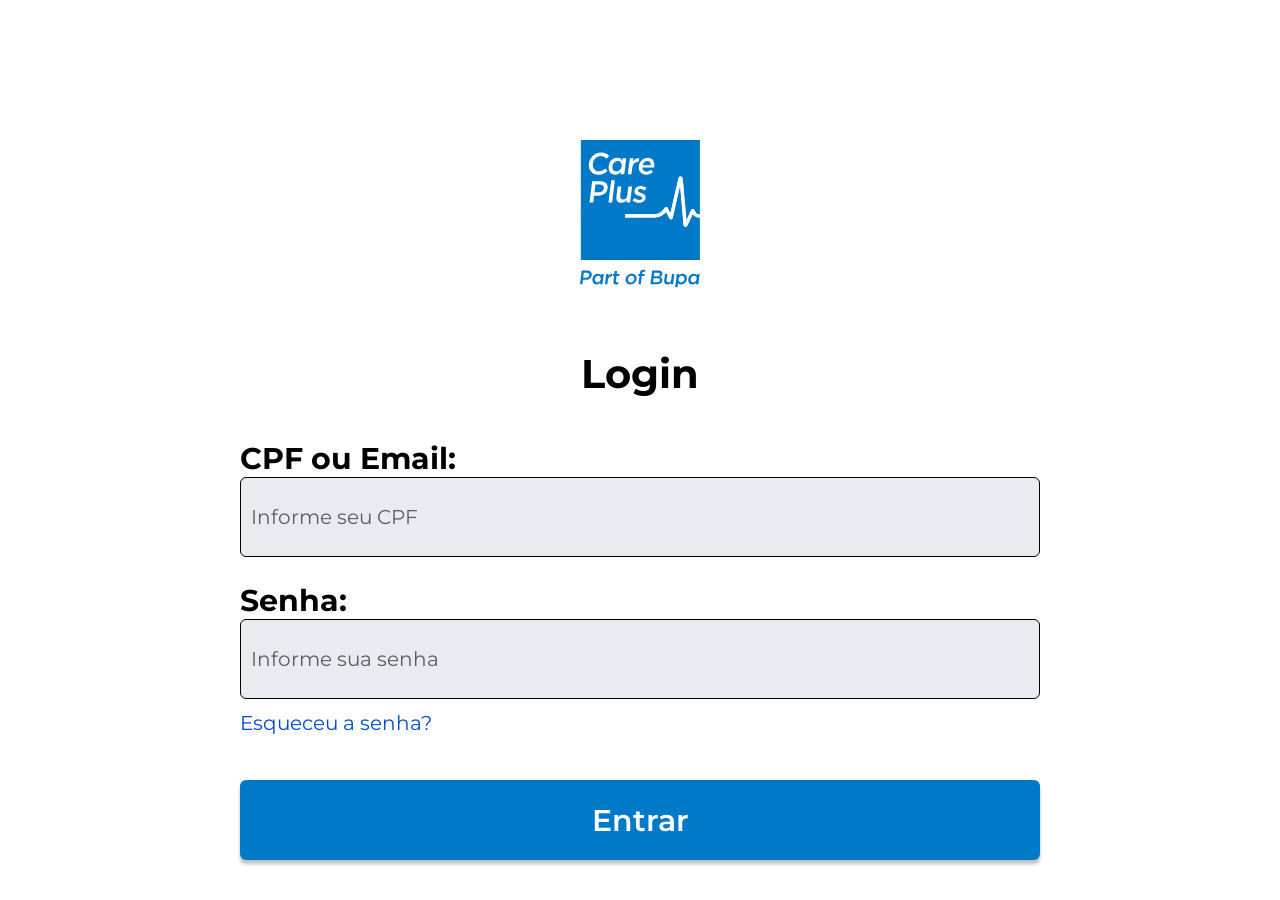
<file: index.html>
<!DOCTYPE html>
<html lang="pt-BR">
<head>
    <meta charset="UTF-8">
    <meta name="viewport" content="width=device-width, initial-scale=1.0">
    <title>Care Plus - Login</title>
    <link rel="stylesheet" href="./styles/styles.css">
    <link rel="stylesheet" href="./styles/signin.css">
    <link href="https://fonts.googleapis.com/css2?family=Montserrat:wght@400;600;700&display=swap" rel="stylesheet">
</head>
<body>
    <div class="login-container">
        <div class="ellipse ellipse-1"></div>
        <div class="ellipse ellipse-2"></div>
        <!-- <div class="vector-bg"></div> -->
        <aside class="aside-img">
            <img class="side-image" src="./assets/Veios.png" alt="Um casal de idosos sorrindo, representando a alegria e o cuidado que a Care Plus oferece aos seus clientes.">
        </aside>

        <main class="main-signs">
            <div class="logo-placeholder">
                <img class="logo-icon" src="./assets/Logo CarePlus Azul.svg" alt="Care Plus">
            </div>
            
            <h1 class="login-title">Login</h1>
            
            <form class="login-form" id="loginForm">
                <section class="form-group">
                    <label for="cpf-email">CPF ou Email:</label>
                    <input type="text" id="cpf-email" placeholder="Informe seu CPF" required>
                </section>
                
                <section class="form-group">
                    <label for="password">Senha:</label>
                    <input type="password" id="password" placeholder="Informe sua senha" required>
                    <a href="#" class="forgot-password">Esqueceu a senha?</a>
                </section>
                
                <button type="submit" class="login-button">Entrar</button>
            </form>
            
            <a href="./signup.html" class="signup-link">Já tem uma conta? <span>Criar agora!</span></a>
        </main>
    </div>
    
    <script src="./scripts/auth.js"></script>
    <script src="./scripts/script.js"></script>
</body>
</html>
</file>
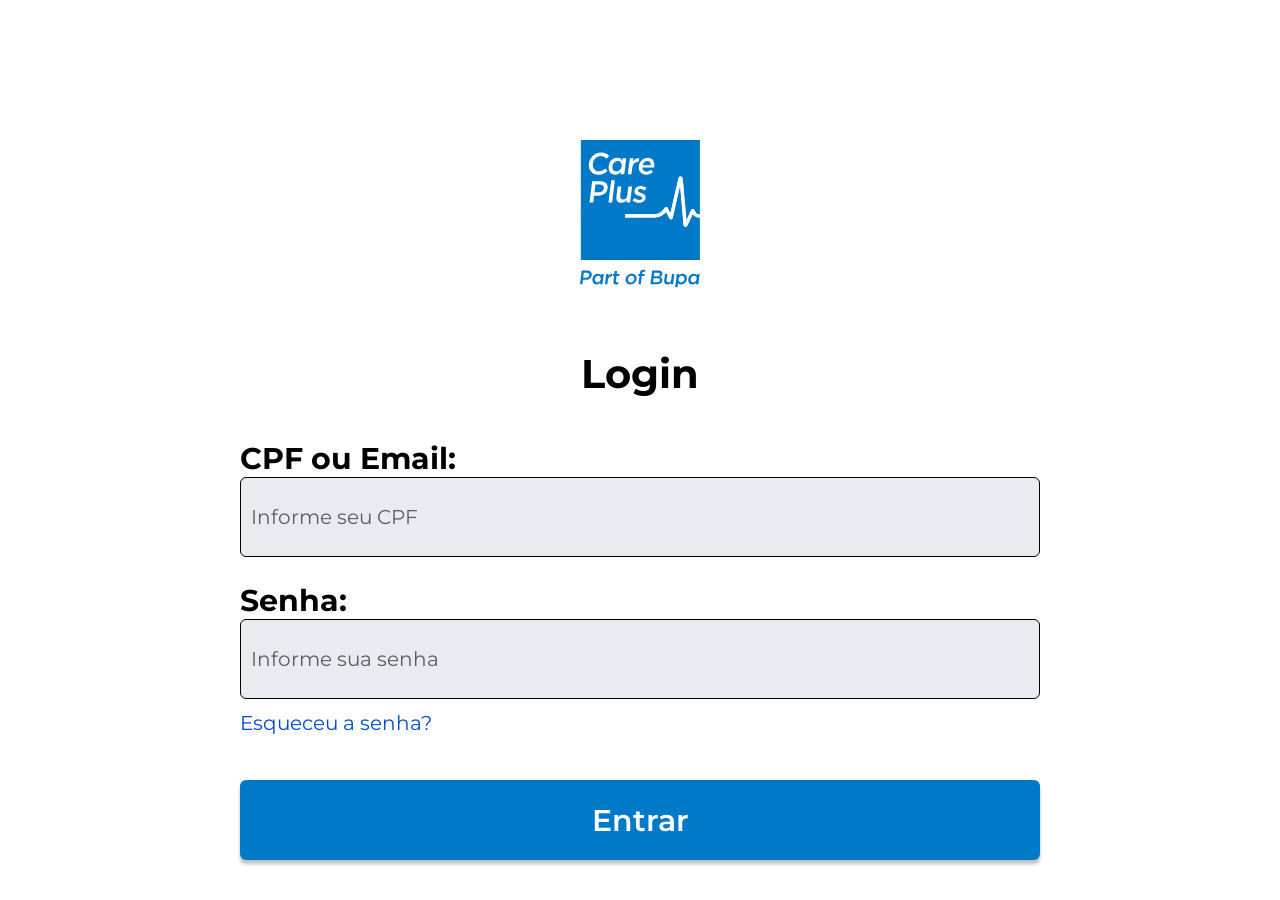
<file: adicionardependente.html>
<!DOCTYPE html>
<html lang="pt-BR">
<head>
  <meta charset="UTF-8" />
  <meta name="viewport" content="width=device-width, initial-scale=1.0" />
  <title>CarePlus – Adicionar Dependente</title>
  <link href="https://fonts.googleapis.com/css2?family=Nunito:wght@400;600;700;800&display=swap" rel="stylesheet" />
  <link href="https://fonts.googleapis.com/css2?family=Montserrat:wght@400;600;700&display=swap" rel="stylesheet" />
  <link rel="stylesheet" href="styles/styles.css" />
  <link rel="stylesheet" href="styles/sidebar.css" />
  <link rel="stylesheet" href="styles/editardependente.css" />
</head>
<body>

  <div id="sidebar-container"></div>

  <main class="principal">
    <div class="topbar">
      <button class="btn-hamburger" onclick="toggleSidebar()">☰</button>

      <div class="topbar-direita">
        <div class="pontos-topo" id="topbar-points">⭐ 0 pts</div>
        <button class="btn-sair" onclick="sair()">↪ Sair</button>
      </div>
    </div>

    <form class="conteudo-perfil" id="form-adicionar-dep">
      <h3 class="form-title">Adicionar Dependente</h3>
      <div class="form-grid">
        <div class="form-group">
          <label for="nome">Nome:</label>
          <input id="nome" type="text" placeholder="Informe o nome do dependente" />
        </div>
        <div class="form-group">
          <label for="cpf">CPF:</label>
          <input id="cpf" type="text" placeholder="Informe o cpf do dependente" />
        </div>
        <div class="form-row">
          <div class="form-group">
            <label for="peso">Peso:</label>
            <input id="peso" type="text" inputmode="numeric" placeholder="Informe o peso em kg" />
          </div>
          <div class="form-group">
            <label for="sexo">Sexo:</label>
            <select id="sexo">
              <option value="">Informe o sexo</option>
              <option value="Mas">Mas</option>
              <option value="Fem">Fem</option>
            </select>
          </div>
        </div>
        <div class="form-group">
          <label for="idade">Idade:</label>
          <input id="idade" type="text" inputmode="numeric" placeholder="Informe a idade" />
        </div>
        <div class="form-actions">
          <button type="button" class="btn-cancelar">Cancelar</button>
          <button type="submit" class="btn-editar">Adicionar</button>
        </div>
      </div>
    </form>
  </main>
  <script src="scripts/auth.js"></script>
  <script src="scripts/sidebar.js"></script>
  <script src="scripts/dependente.js"></script>
</body>
</html>
</file>
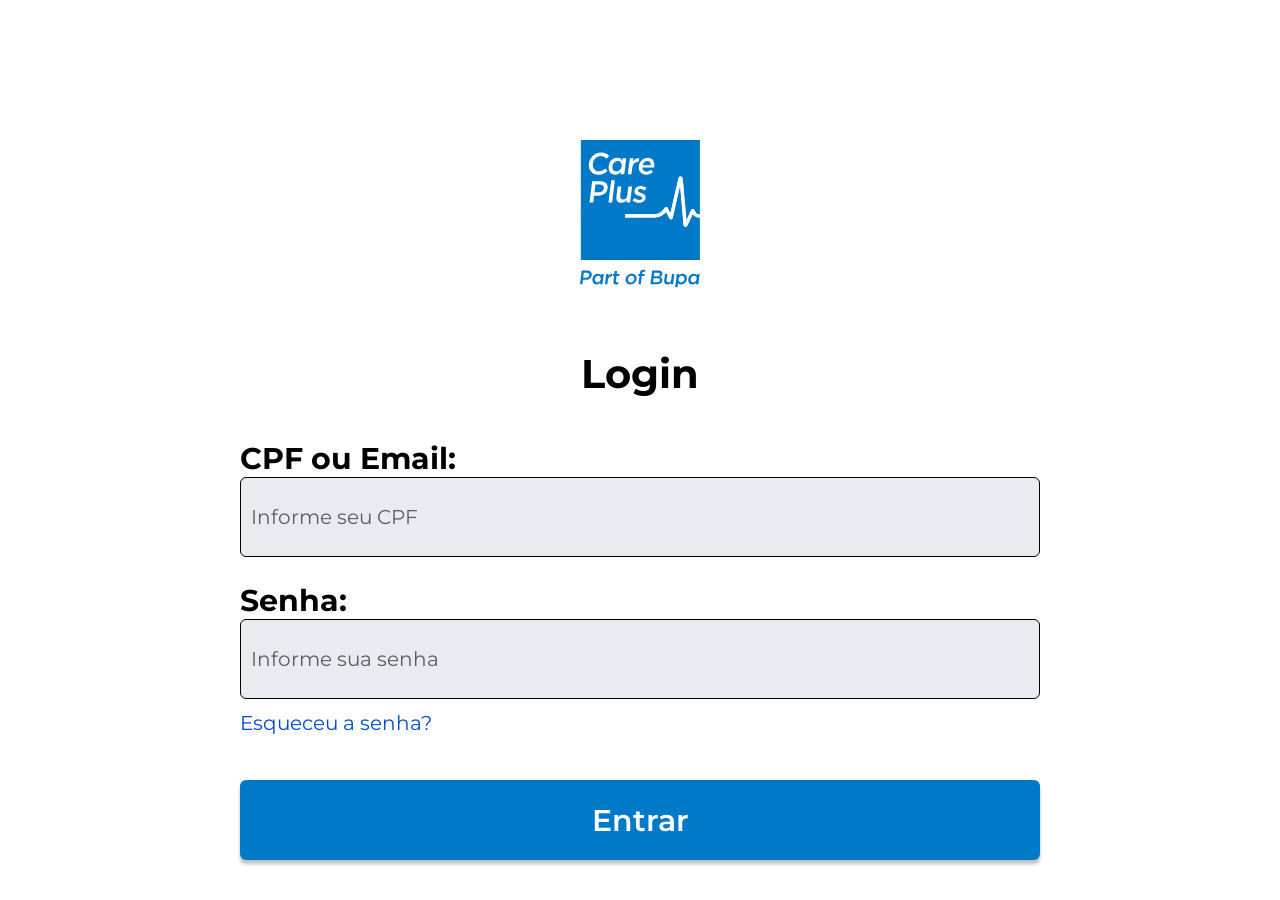
<file: editardependente.html>
<!DOCTYPE html>
<html lang="pt-BR">
<head>
  <meta charset="UTF-8" />
  <meta name="viewport" content="width=device-width, initial-scale=1.0" />
  <title>CarePlus – Perfil</title>
  <link href="https://fonts.googleapis.com/css2?family=Nunito:wght@400;600;700;800&display=swap" rel="stylesheet" />
  <link href="https://fonts.googleapis.com/css2?family=Montserrat:wght@400;600;700&display=swap" rel="stylesheet" />
  <link rel="stylesheet" href="./styles/styles.css" />
  <link rel="stylesheet" href="./styles/sidebar.css" />
  <link rel="stylesheet" href="./styles/editardependente.css" />
</head>
<body>

  <div id="sidebar-container"></div>

  <main class="principal">
    <div class="topbar">
      <button class="btn-hamburger" onclick="toggleSidebar()">☰</button>
      <div class="topbar-direita">
        <div class="pontos-topo" id="topbar-points">⭐ 0 pts</div>
        <button class="btn-sair" onclick="sair()">↪ Sair</button>
      </div>
    </div>

    <form class="conteudo-perfil" id="form-editar-dep">
      <h3 class="form-title">Editar Dependente</h3>
      <div class="form-grid">
        <div class="form-group">
          <label for="nome">Nome:</label>
          <input id="nome" type="text" placeholder="Informe o nome do dependente" />
        </div>
        <div class="form-group">
          <label for="cpf">CPF:</label>
          <input id="cpf" type="text" placeholder="Informe o cpf do dependente" />
        </div>
        <div class="form-row">
          <div class="form-group">
            <label for="peso">Peso:</label>
            <input id="peso" type="text" inputmode="numeric" placeholder="Informe o peso em kg" />
          </div>
          <div class="form-group">
            <label for="sexo">Sexo:</label>
            <select id="sexo">
              <option value="">Informe o sexo</option>
              <option value="Mas">Mas</option>
              <option value="Fem">Fem</option>
            </select>
          </div>
        </div>
        <div class="form-group">
          <label for="idade">Idade:</label>
          <input id="idade" type="text" inputmode="numeric" placeholder="Informe a idade" />
        </div>
        <div class="form-actions">
          <button class="btn-cancelar" type="button">Cancelar</button>
          <button type="submit" class="btn-editar">Editar</button>
        </div>
      </div>
    </form>
  </main>
  <script src="./scripts/auth.js"></script>
  <script src="./scripts/sidebar.js"></script>
  <script src="./scripts/editardependente.js"></script>
</body>
</html>
</file>
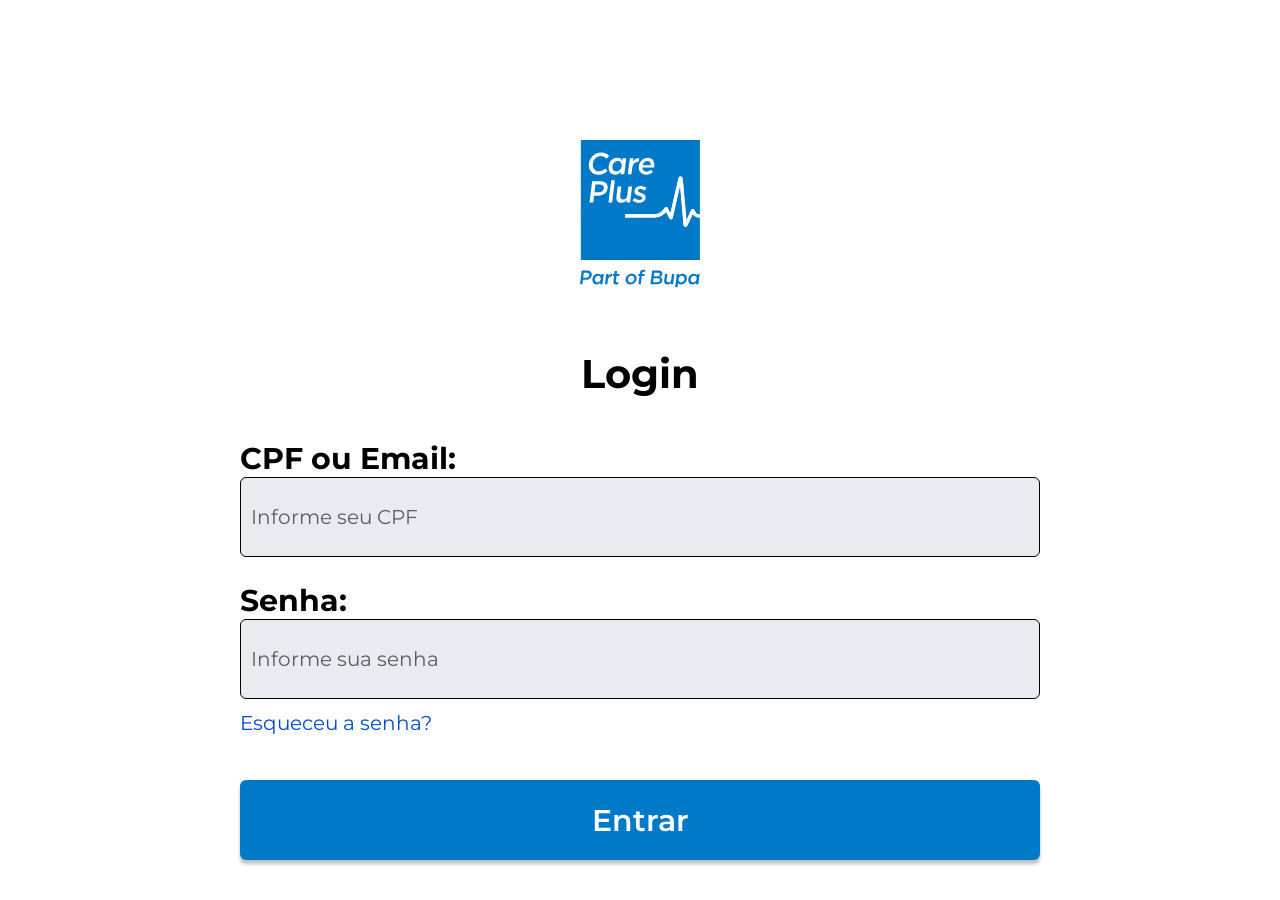
<file: editarsenha.html>
<!DOCTYPE html>
<html lang="pt-BR">
<head>
  <meta charset="UTF-8" />
  <meta name="viewport" content="width=device-width, initial-scale=1.0" />
  <title>CarePlus – Perfil</title>
  <link href="https://fonts.googleapis.com/css2?family=Nunito:wght@400;600;700;800&display=swap" rel="stylesheet" />
  <link href="https://fonts.googleapis.com/css2?family=Montserrat:wght@400;600;700&display=swap" rel="stylesheet" />
  <link rel="stylesheet" href="./styles/styles.css" />
  <link rel="stylesheet" href="./styles/sidebar.css" />
  <link rel="stylesheet" href="./styles/topbar.css" />
  <link rel="stylesheet" href="./styles/editardependente.css" />
</head>
<body>

  <div id="sidebar-container"></div>

  <main class="principal">
    <div class="topbar">
      <button class="btn-hamburger" onclick="toggleSidebar()">☰</button>
      <div class="busca-wrap">
        <span class="busca-icone">🔍</span>
        <input type="text" id="campoBusca" placeholder="Buscar..." oninput="if(typeof buscarConteudo === 'function') buscarConteudo(this.value); else if(typeof buscarConsulta === 'function') buscarConsulta(this.value); else if(typeof buscarProduto === 'function') buscarProduto(this.value);" />
      </div>
        
      <div class="topbar-direita">
        <div class="pontos-topo" id="topbar-points">⭐ 0 pts</div>
        <button class="btn-sair" onclick="sair()">↪ Sair</button>
      </div>
    </div>

    <form class="conteudo-perfil" id="form-editar-senha">
      <h3 class="form-title">Editar Perfil</h3>
      <div class="form-grid">
        <div class="form-group">
          <label for="senhaAntiga">Senha antiga:</label>
          <input id="senhaAntiga" type="password" placeholder="Informe sua senha antiga" />
        </div>
        <div class="form-group">
          <label for="novaSenha">Nova senha:</label>
          <input id="novaSenha" type="password" placeholder="Informe sua nova senha" />
        </div>
        <div class="form-actions">
          <button class="btn-cancelar" type="button">Cancelar</button>
          <button type="submit" class="btn-editar">Editar</button>
        </div>
      </div>
    </form>
  </main>
  <script src="./scripts/auth.js"></script>
  <script src="./scripts/sidebar.js"></script>
  <script src="./scripts/editarsenha.js"></script>
</body>
</html>
</file>
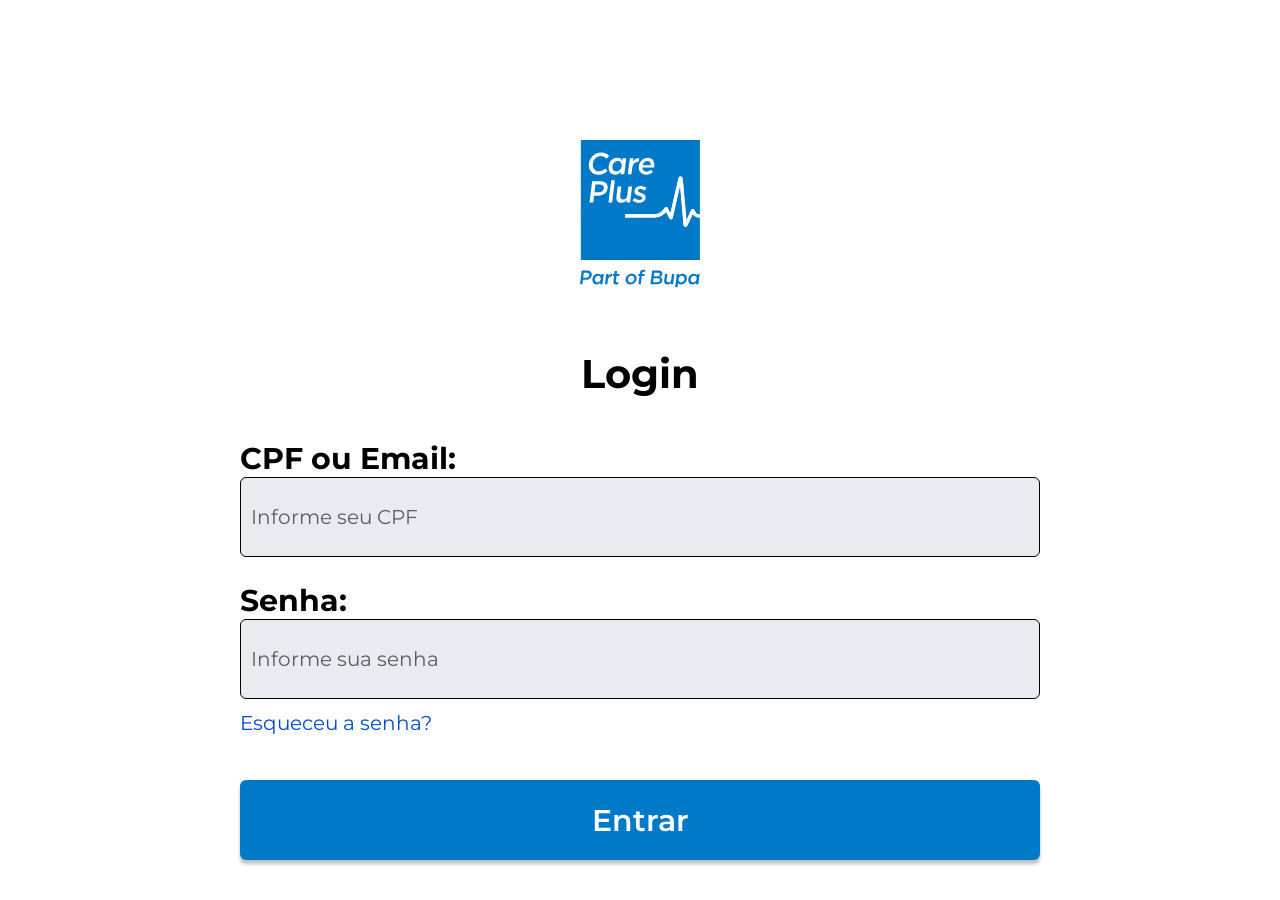
<file: home.html>
<!DOCTYPE html>
<html lang="pt-BR">

<head>
    <meta charset="UTF-8" />
    <meta name="viewport" content="width=device-width, initial-scale=1.0" />
    <title>Care Plus – Home</title>
    <link
        href="https://fonts.googleapis.com/css2?family=Nunito:wght@400;600;700;800&family=Poppins:wght@400;500;600;700&display=swap"
        rel="stylesheet" />
    <link rel="stylesheet" href="styles/styles.css" />
    <link rel="stylesheet" href="styles/sidebar.css" />
    <link rel="stylesheet" href="styles/topbar.css" />
    <link rel="stylesheet" href="styles/home.css" />
</head>

<body>

    <!-- ══ SIDEBAR ══ -->
    <div id="sidebar-container"></div>

    <!-- ══ MAIN ══ -->
    <main class="principal">

        <!-- TOP BAR -->
        <div class="topbar">
            <button class="btn-hamburger" onclick="toggleSidebar()">☰</button>
            <div class="busca-wrap">
                <span class="busca-icone">🔍</span>
                <input type="text" id="campoBusca" placeholder="Buscar..."
                    oninput="if(typeof buscarConteudo === 'function') buscarConteudo(this.value);" />
            </div>
            <div class="topbar-direita">
                <div class="pontos-topo" id="topbar-points">⭐ 0 pts</div>
                <button class="btn-sair" onclick="sair()">↪ Sair</button>
            </div>
        </div>

        <!-- CONTENT -->
        <div class="content">

            <!-- NEXT APPOINTMENT -->
            <div class="next-appointment">
                <div class="appt-text">
                    <h2>Próxima Consulta</h2>
                    <p>Em 4 horas</p>
                    <small>Check-up Geral · Clínica Vila Olímpia · Dr. Lorene</small>
                </div>
                <div class="appt-icons">
                    <div class="appt-icon-card">
                        <span class="icon">🌧️</span>
                        <span>Clima</span>
                    </div>
                    <div class="appt-icon-card">
                        <span class="icon">📍</span>
                        <span>Rota</span>
                    </div>
                    <button class="calc-btn" onclick="openModal()">
                        🗺️ Calcular Rota!
                    </button>
                </div>
            </div>

            <!-- STATS -->
            <div class="stats-grid">
                <div class="stat-card">
                    <div class="stat-icon">✅</div>
                    <div class="stat-info">
                        <p>Consultas realizadas</p>
                        <h3>15</h3>
                        <small>Histórico total</small>
                    </div>
                </div>
                <div class="stat-card">
                    <div class="stat-icon">⚠️</div>
                    <div class="stat-info">
                        <p>Agend. não comparecidas</p>
                        <h3>3</h3>
                        <small>Com aviso prévio</small>
                    </div>
                </div>
                <div class="stat-card">
                    <div class="stat-icon">🗒️</div>
                    <div class="stat-info">
                        <p>Canceladas c/ aviso</p>
                        <h3>2</h3>
                        <small>Cancelamentos</small>
                    </div>
                </div>
                <div class="stat-card">
                    <div class="stat-icon">❌</div>
                    <div class="stat-info">
                        <p>Canceladas s/ aviso</p>
                        <h3>0</h3>
                        <small>Sem cancelamentos</small>
                    </div>
                </div>
            </div>

            <!-- TABLE -->
            <div class="section-header">
                <h2>📋 Atividade do Plano</h2>
                <button class="see-all-btn">Ver tudo</button>
            </div>

            <div class="table-card">
                <table>
                    <thead>
                        <tr>
                            <th>Nome</th>
                            <th>Peso</th>
                            <th>Idade</th>
                            <th>Sexo</th>
                            <th>Consulta Marcada</th>
                            <th>Data da Consulta</th>
                            <th>Status</th>
                        </tr>
                    </thead>
                    <tbody>
                        <tr>
                            <td>
                                <div class="patient-name">Amanda Pitt</div>
                                <div class="patient-meta">Dependente</div>
                            </td>
                            <td>67 kg</td>
                            <td>47</td>
                            <td>Fem</td>
                            <td>Check-up Geral</td>
                            <td>13 Nov</td>
                            <td><span class="badge badge-agendado">Agendado</span></td>
                        </tr>
                        <tr>
                            <td>
                                <div class="patient-name">Luiza Pitt</div>
                                <div class="patient-meta">Dependente</div>
                            </td>
                            <td>27 kg</td>
                            <td>13</td>
                            <td>Fem</td>
                            <td>Coleta de Sangue</td>
                            <td>19 Out</td>
                            <td><span class="badge badge-realizado">Realizado</span></td>
                        </tr>
                        <tr>
                            <td>
                                <div class="patient-name">Brad Pitt</div>
                                <div class="patient-meta">Titular</div>
                            </td>
                            <td>78 kg</td>
                            <td>52</td>
                            <td>Masc</td>
                            <td>Odonto</td>
                            <td>15 Set</td>
                            <td><span class="badge badge-realizado">Realizado</span></td>
                        </tr>
                        <tr>
                            <td>
                                <div class="patient-name">James Pitt</div>
                                <div class="patient-meta">Dependente</div>
                            </td>
                            <td>36 kg</td>
                            <td>13</td>
                            <td>Masc</td>
                            <td>Coleta de Sangue</td>
                            <td>12 Ago</td>
                            <td><span class="badge badge-realizado">Realizado</span></td>
                        </tr>
                    </tbody>
                </table>
            </div>

        </div>
    </main>

    <!-- MODAL ROTA -->
    <div class="modal-overlay" id="routeModal">
        <div class="modal">
            <h3>📍 Calcular Rota</h3>
            <p>Clínica Vila Olímpia — Dr. Lorene</p>
            <div class="modal-map">🗺️</div>
            <button class="modal-close" onclick="closeModal()">Fechar</button>
        </div>
    </div>

    <script src="scripts/auth.js"></script>
    <script src="scripts/sidebar.js"></script>
    <script src="scripts/home.js"></script>
</body>

</html>
</file>
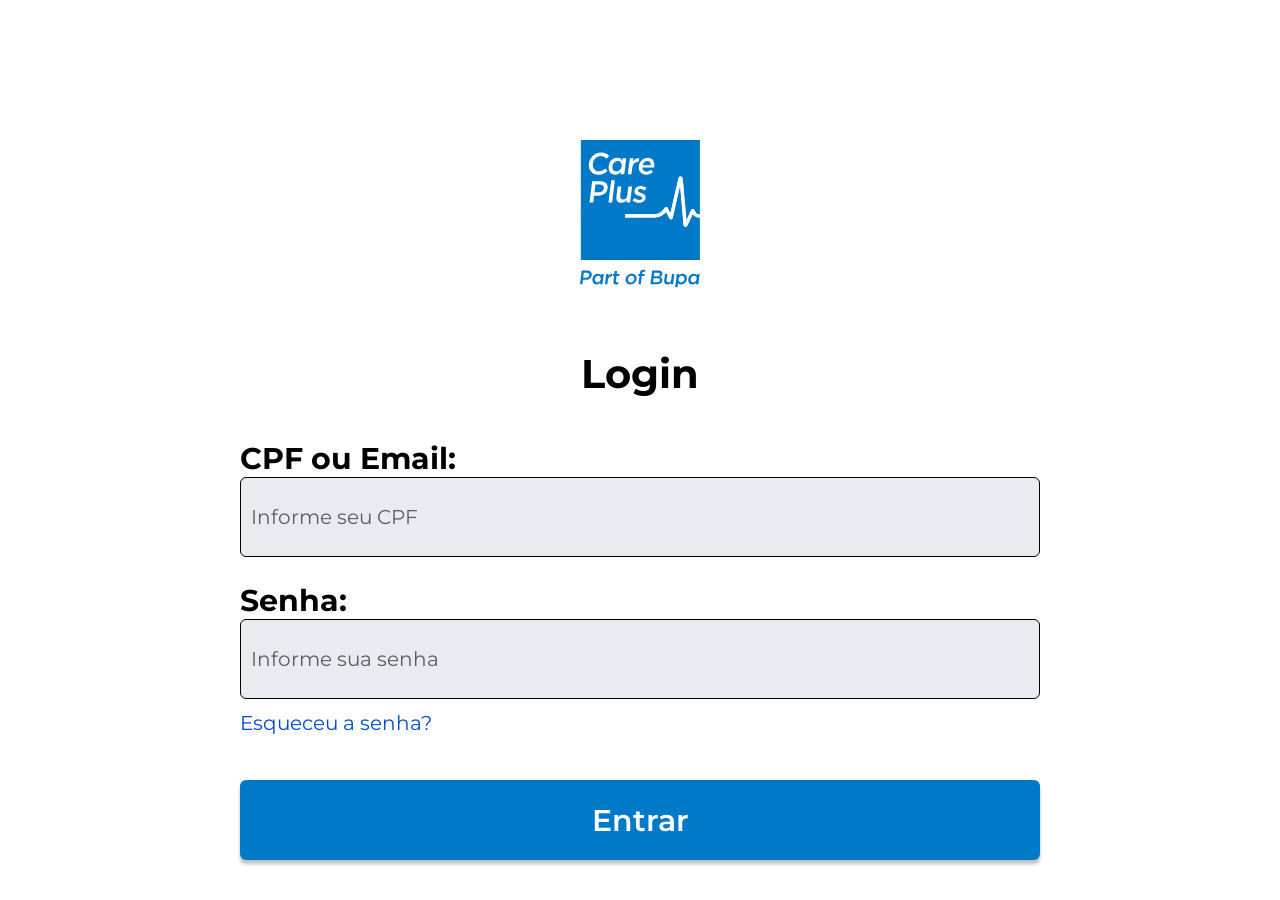
<file: loja.html>
<!DOCTYPE html>
<html lang="pt-BR">
<head>
  <meta charset="UTF-8" />
  <meta name="viewport" content="width=device-width, initial-scale=1.0" />
  <title>CarePlus – Prêmios</title>
  <link href="https://fonts.googleapis.com/css2?family=Nunito:wght@400;600;700;800&display=swap" rel="stylesheet" />
  <link rel="stylesheet" href="styles/styles.css" />
  <link rel="stylesheet" href="styles/sidebar.css" />
  <link rel="stylesheet" href="styles/loja.css" />
</head>
<body>

<!-- ========== BARRA LATERAL ========== -->
  <div id="sidebar-container"></div>

 <!-- ========== CONTEÚDO PRINCIPAL ========== -->
  <main class="principal">

    <div class="topbar">
      <button class="btn-hamburger" onclick="toggleSidebar()">☰</button>
      <div class="busca-wrap">
        <span class="busca-icone">🔍</span>
        <input type="text" id="campoBusca" placeholder="Buscar produto..." oninput="buscarProduto(this.value)" />
      </div>
      <div class="topbar-direita">
        <div class="pontos-topo" id="topbar-points">⭐ 0 pts</div>
        <button class="btn-sair" onclick="sair()">↪ Sair</button>
      </div>
    </div>

    <div class="conteudo">

      <!-- -- Categorias -- -->
      <div class="categorias">
        <button onclick="filtrarCategoria('todos')">
          <span class="cat-icone">🛍️</span>
          <div class="cat-texto"><strong>Produtos</strong><small>Ver todos</small></div>
        </button>
        <button onclick="filtrarCategoria('cupons')">
          <span class="cat-icone">🎟️</span>
          <div class="cat-texto"><strong>Cupons</strong><small>Descontos</small></div>
        </button>
        <button onclick="filtrarCategoria('medicamentos')">
          <span class="cat-icone">💊</span>
          <div class="cat-texto"><strong>Medicamentos</strong><small>Farmácia</small></div>
        </button>
      </div>

     <!-- -- Oferta do dia -- -->
      <section id="sec-oferta">
        <div class="titulo-secao"><span>🔥 Oferta do dia</span><small>Só hoje!</small></div>
        <div class="oferta-grid">

          <div class="card-oferta card-destaque" onclick="abrirModal({nome:'Tadalafila 20mg', preco:600, imagem:'assets/tadafila.png', desc:'Medicamento para disfunção erétil. Uso sob prescrição médica.'})">
            <span class="badge">🔥 Destaque</span>
            <img src="assets/tadafila.png" alt="Tadalafila 20mg" />
            <p class="nome">Tadalafila 20mg</p>
            <p class="desc-card">30 cápsulas · Manipulado</p>
            <div class="precos">
              <p class="preco-antigo">1000 pts</p>
              <p class="preco">600 pts</p>
            </div>
            <div class="economia-tag">Economia de 400 pts</div>
          </div>

          <div style="display: flex; flex-direction: column; gap: 14px;">

            <div class="card-oferta card-horizontal" onclick="abrirModal({nome:'Anador 500mg', preco:300, imagem:'assets/Anador.png', desc:'Analgésico e antitérmico. Alivia dores leves a moderadas.'})">
              <img src="assets/Anador.png" alt="Anador 500mg" />
              <div class="card-horizontal-info">
                <p class="nome">Anador 500mg</p>
                <p class="desc-card">Dipirona · 4 comprimidos</p>
                <div class="precos">
                  <p class="preco-antigo">500 pts</p>
                  <p class="preco">300 pts</p>
                </div>
              </div>
              <span class="seta">›</span>
            </div>

            <div class="card-oferta card-horizontal" onclick="abrirModal({nome:'Anador 500mg', preco:300, imagem:'assets/Anador.png', desc:'Analgésico e antitérmico. Alivia dores leves a moderadas.'})">
              <img src="assets/Anador.png" alt="Anador 500mg" />
              <div class="card-horizontal-info">
                <p class="nome">Anador 500mg</p>
                <p class="desc-card">Dipirona · 4 comprimidos</p>
                <div class="precos">
                  <p class="preco-antigo">500 pts</p>
                  <p class="preco">300 pts</p>
                </div>
              </div>
              <span class="seta">›</span>
            </div>
          </div>
      </section>

      <!-- -- Cupons -- -->
      <section id="sec-cupons">
        <div class="titulo-secao"><span>🎟️ Cupons de Desconto</span><small id="total-cupons"></small></div>
        <div class="cupons-grid" id="cupons"></div>
      </section>

     <!-- -- Produtos -- -->
      <section id="sec-produtos">
        <div class="titulo-secao"><span>💊 Produtos Disponíveis</span><small id="total-produtos"></small></div>
        <div class="produtos-grid" id="produtos"></div>
      </section>

    </div>
  </main>

  <!-- ========== MODAL ========== -->
  <div id="modal">
    <div class="modal-caixa">
      <div class="modal-img-box">
        <img id="modal-img" src="" alt="" />
      </div>
      <h3 id="modal-nome"></h3>
      <p id="modal-desc" class="modal-desc"></p>
      <p id="modal-preco" class="modal-preco"></p>
      <div class="modal-botoes">
        <button onclick="fecharModal()">Cancelar</button>
        <button class="btn-resgatar" onclick="resgatarItem()">Resgatar</button>
      </div>
    </div>
  </div>

<!-- ========== AVISO ========== -->
  <div class="toast" id="toast"></div>

  <script src="scripts/auth.js"></script>
  <script src="scripts/sidebar.js"></script>
  <script src="scripts/script.js"></script>
  <script src="scripts/loja.js"></script>
</body>
</html>
</file>
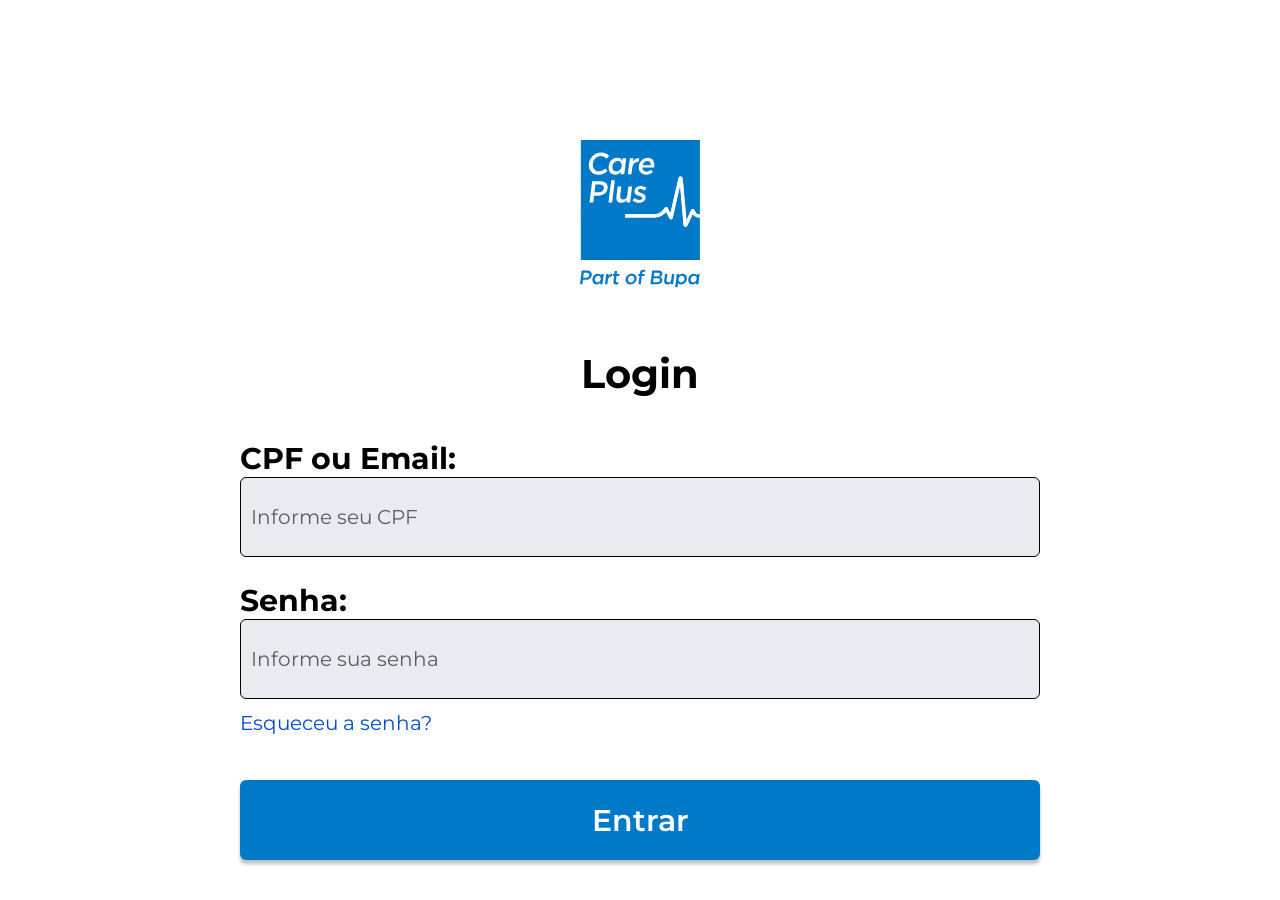
<file: perfil.html>
<!DOCTYPE html>
<html lang="pt-BR">
<head>
  <meta charset="UTF-8" />
  <meta name="viewport" content="width=device-width, initial-scale=1.0" />
  <title>CarePlus – Perfil</title>
  <link href="https://fonts.googleapis.com/css2?family=Nunito:wght@400;600;700;800&display=swap" rel="stylesheet" />
  <link href="https://fonts.googleapis.com/css2?family=Montserrat:wght@400;500;600;700&display=swap" rel="stylesheet" />
  <link rel="stylesheet" href="styles/styles.css" />
  <link rel="stylesheet" href="styles/sidebar.css" />
  <link rel="stylesheet" href="styles/perfil.css" />
</head>
<body>

  <div id="sidebar-container"></div>

  <main class="principal">
    <div class="topbar">
      <button class="btn-hamburger" onclick="toggleSidebar()">☰</button>
      <div class="perfil-header">
        <div class="perfil-foto">
          <div class="avatar-placeholder">👤</div>
        </div>
        <div class="perfil-nome-plano">
          <h2 id="topbar-name">Carregando...</h2>
          <span id="topbar-plan">Carregando...</span>
        </div>
      </div>
      <div class="topbar-direita">
        <div class="pontos-topo" id="topbar-points">⭐ 0 pts</div>
        <button class="btn-sair" onclick="sair()">↪ Sair</button>
      </div>
    </div>

    <div class="conteudo-perfil">
      
      <!-- CARD MEUS DADOS -->
      <div class="perfil-card">
        <h2 class="perfil-titulo-secao">👤 Meus Dados</h2>
        <form id="form-meus-dados" class="form-grid">
          <div class="form-row">
            <div class="form-group">
              <label for="perfil-nome">Nome:</label>
              <input id="perfil-nome" type="text" placeholder="Seu nome completo" required />
            </div>
            <div class="form-group">
              <label for="perfil-email">Email:</label>
              <input id="perfil-email" type="email" placeholder="Seu email" required disabled />
            </div>
          </div>
          <div class="form-row">
            <div class="form-group">
              <label for="perfil-cpf">CPF:</label>
              <input id="perfil-cpf" type="text" placeholder="Seu CPF" required disabled />
            </div>
            <div class="form-group">
              <label for="perfil-peso">Peso:</label>
              <input id="perfil-peso" type="text" placeholder="Seu peso (ex: 75)" required />
            </div>
          </div>
          <div class="form-row">
            <div class="form-group">
              <label for="perfil-sexo">Sexo:</label>
              <select id="perfil-sexo" required>
                <option value="">Selecione</option>
                <option value="Mas">Mas</option>
                <option value="Fem">Fem</option>
              </select>
            </div>
            <div class="form-group">
              <label for="perfil-idade">Idade:</label>
              <input id="perfil-idade" type="text" inputmode="numeric" placeholder="Sua idade" required />
            </div>
          </div>
          <button type="submit" class="btn-salvar-dados">💾 Salvar Alterações</button>
        </form>
      </div>

      <!-- CARD DEPENDENTES -->
      <div class="perfil-card">
        <div class="perfil-topo">
          <h2 class="perfil-titulo-secao">👥 Dependentes</h2>
          <button class="btn-adicionar-dep" onclick="window.location.href='adicionardependente.html'">➕ Adicionar Dependente</button>
        </div>

        <div class="tabela-wrapper">
          <table class="tabela-dependentes">
            <colgroup>
              <col style="width: 30%">
              <col style="width: 10%">
              <col style="width: 10%">
              <col style="width: 25%">
              <col style="width: 10%">
              <col style="width: 15%">
            </colgroup>
            <thead>
              <tr>
                <th>Nome</th>
                <th>Peso</th>
                <th>Sexo</th>
                <th>CPF</th>
                <th>Idade</th>
                <th>Ações</th>
              </tr>
            </thead>
            <tbody>
            </tbody>
          </table>
        </div>
      </div>

      <div class="perfil-rodape">
        <button class="btn-editar-senha" onclick="window.location.href='editarsenha.html'" >🔑 Editar senha</button>
      </div>
    </div>
  </main>
  <script src="scripts/auth.js"></script>
  <script src="scripts/sidebar.js"></script>
  <script src="scripts/perfil.js"></script>
</body>
</html>
</file>
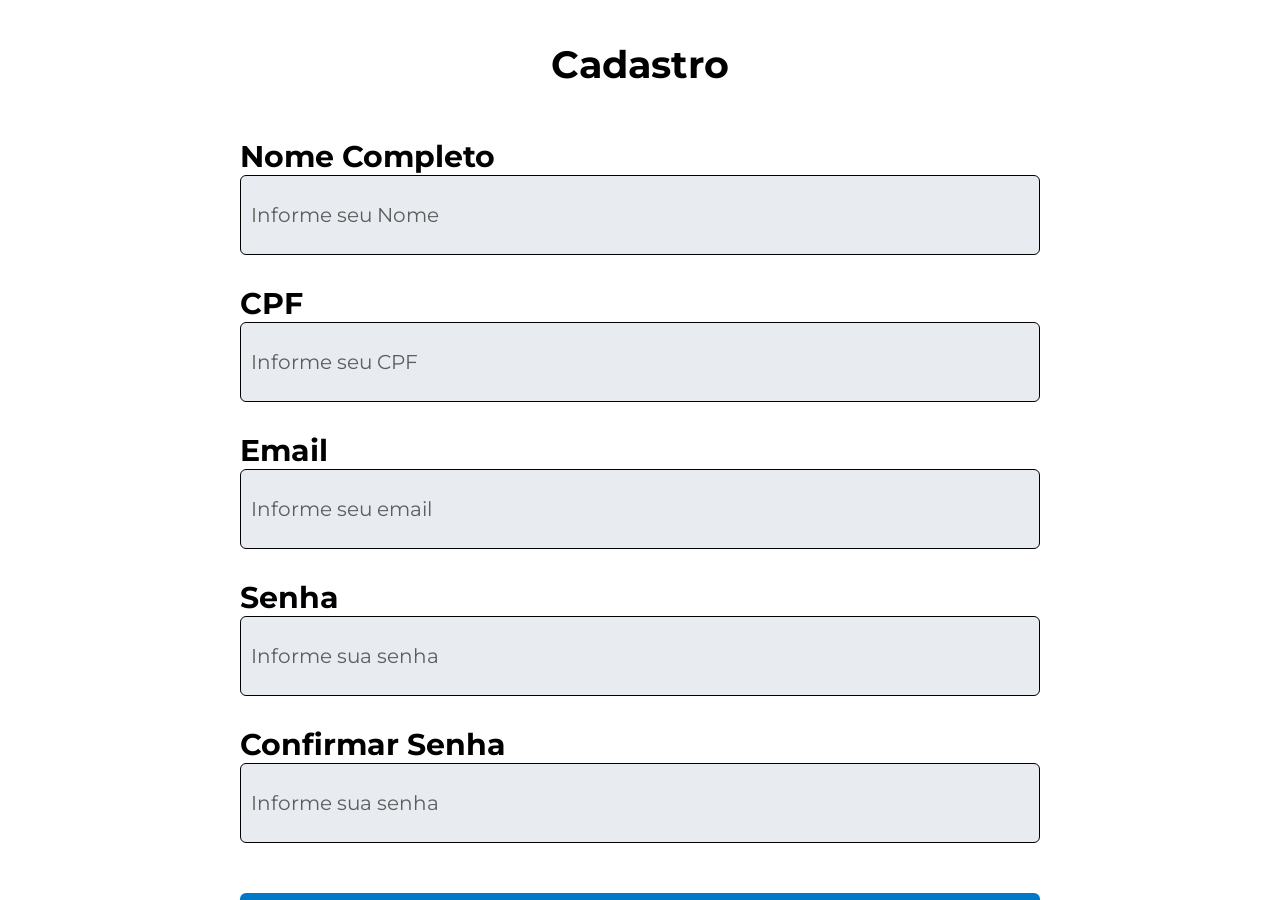
<file: signup.html>
<!DOCTYPE html>
<html lang="pt-BR">
<head>
    <meta charset="UTF-8">
    <meta name="viewport" content="width=device-width, initial-scale=1.0">
    <title>Care Plus - Cadastro</title>
    <link rel="stylesheet" href="./styles/styles.css">
    <link rel="stylesheet" href="./styles/signup.css">
    <link href="https://fonts.googleapis.com/css2?family=Montserrat:wght@400;600;700&display=swap" rel="stylesheet">
</head>
<body>
    <div class="signup-container">
        <main class="main-signs">
            <div class="logo-placeholder">
                <img class="logo-icon" src="./assets/Logo CarePlus Azul.svg" alt="Care Plus">
            </div>
            
            <h1 class="signup-title">Cadastro</h1>
            
            <form class="signup-form" id="signupForm">
                <section class="form-group">
                    <label for="name">Nome Completo</label>
                    <input type="text" id="name" placeholder="Informe seu Nome" required>
                </section>
                
                <section class="form-group">
                    <label for="cpf">CPF</label>
                    <input type="text" id="cpf" placeholder="Informe seu CPF" required>
                </section>

                <section class="form-group">
                    <label for="email">Email</label>
                    <input type="email" id="email" placeholder="Informe seu email" required>
                </section>

                <section class="form-group">
                    <label for="password">Senha</label>
                    <input type="password" id="password" placeholder="Informe sua senha" required>
                </section>

                <section class="form-group">
                    <label for="passwordConfirm">Confirmar Senha</label>
                    <input type="password" id="passwordConfirm" placeholder="Informe sua senha" required>
                </section>
                
                <button type="submit" class="signup-button">Cadastrar</button>
            </form>
            
            <a href="./index.html" class="login-link">Já tem uma conta? <span>Entrar!</span></a>
        </main>
        <aside class="aside-img">
            <img class="side-image" src="./assets/Criança.png" alt="Uma criança sorrindo, representando a alegria e o cuidado que a Care Plus oferece aos seus clientes.">
        </aside>
    </div>
    
    <script src="./scripts/auth.js"></script>
    <script src="./scripts/script.js"></script>
</body>
</html>
</file>
<file: styles/styles.css>
* { margin: 0; padding: 0; box-sizing: border-box; }

:root {
  font-size: 62.5%;
  --azul-perfil:   #0079c8;
  --blue-dark: #0a4fa8;
  --blue: #1a6fc4;
  --blue-mid: #2d8cdb;
  --primary: #007bff;
  --primary-dark: #0056b3;
  --text-muted: #666;
  --border: #e0e0e0;
  --input-bg: #e8ebef;
  --azul:        #1565C0;
  --azul-escuro: #0D47A1;
  --azul-claro:  #E8F0FE;
  --laranja:     #FF6F00;
  --amarelo:     #FDD835;
  --verde:       #2E7D32;
  --fundo:       #F0F4FA;
  --branco:      #FFFFFF;
  --white:       #FFFFFF;
  --cinza:       #90A4AE;
  --borda:       #E0E7F0;
  --texto:       #1A2332;
  --texto-muted: #607D8B;
  --bg-light:      #f8f9fa;
  --text-main:     #333;
  --blue-light: #e8f3fc;
  --purple: #7c3fc8;
  --purple-light: #ede5f8;
  --green: #27ae60;
  --green-light: #e3f7ed;
  --orange: #e67e22;
  --red: #e74c3c;
  --red-light: #fdecea;
  --gray-900: #1a1f2e;
    --gray-700: #374151;
  --gray-500: #6b7280;
  --gray-300: #d1d5db;
  --gray-100: #f3f5f8;
}
</file>
<file: styles/signin.css>
body {
  font-family: 'Montserrat', sans-serif;
  background-color: #ffffff;
  display: flex;
  justify-content: center;
  align-items: center;
  height: 100vh;
}

.aside-img {
  display: none;
}

.main-signs {
  display: flex;
  flex-direction: column;
  align-items: center;
  height: 100%;
  margin: 0 auto;
}

.form-group > label {
  font-size: 1.6rem;
  font-weight: 700;
  color: #000000;
  margin-bottom: 10px;
}

.form-group input {
  width: 100%;
  height: 5rem;
  padding: 0 1rem;
  border: 1px solid #000000;
  border-radius: 6px;
  background-color: #e8ebefff;
  font-family: 'Montserrat', sans-serif;
  font-size: 1.4rem;
  color: #000000;
  outline: none;
  transition: border-color 0.3s;
}

.form-group input:focus {
  border-color: #0079c8;
  border-width: 2px;
}

.form-group input::placeholder {
  color: #000000;
  opacity: 0.6;
}

.login-button {
  width: 100%;
  height: 50px;
  background-color: #0079c8;
  color: #ffffff;
  border: none;
  border-radius: 6px;
  font-family: 'Montserrat', sans-serif;
  font-size: 1.6rem;
  font-weight: 600;
  cursor: pointer;
  box-shadow: 0 4px 3.5px rgba(0, 0, 0, 0.25);
  transition: background-color 0.3s, transform 0.1s;
}

.login-button:hover {
  background-color: #005fa3;
}

.login-button:active {
  transform: scale(0.98);
}

.signup-link {
  margin-top: 6rem;
  font-size: 1.6rem;
  font-weight: 600;
  color: #495057;
  opacity: 0.6;
  text-align: center;
  line-height: 1.2;
  cursor: pointer;
  display: flex;
  flex-direction: column;
}

.signup-link:hover, .login-link:hover {
  text-decoration: underline;
}

.signup-link span, .login-link span {
  color: #004ecc;
}

.login-container {
  width: 100%;
  height: 100%;
  padding: 3rem 0;
  position: relative;
  background-color: #ffffff;
  display: flex;
  justify-content: space-between;
  align-items: center;
  overflow: hidden;
}

.ellipse {
  position: absolute;
  border-radius: 50%;
}

.ellipse-1 {
  width: 647px;
  height: 430px;
  top: 620px;
  right: -390px;
  opacity: 0.85;
  background: linear-gradient(180deg, #3576d3 0%, #538ddf 100%);
  box-shadow: 0 4px 3.5px rgba(0, 0, 0, 0.25);
}

.ellipse-2 {
  width: 508px;
  height: 531px;
  top: 610px;
  left: -250px;
  opacity: 0.85;
  background: linear-gradient(180deg, #3576d3 0%, #538ddf 100%);
  box-shadow: 0 4px 3.5px rgba(0, 0, 0, 0.25);
}

.login-title {
  font-size: 2rem;
  font-weight: 700;
  color: #000000;
  margin: 4.2rem 0 1.6rem;
}

.login-form {
  width: 30rem;
  display: flex;
  flex-direction: column;
  gap: 1.7rem;
}

.forgot-password {
  display: block;
  margin-top: 1.2rem;
  font-size: 1.2rem;
  color: #004ecc;
  text-decoration: none;
}

.forgot-password:hover {
  text-decoration: underline;
}

@media screen and (width >= 390px){
  .main-signs {
    margin-top: 14rem;
  }

  .ellipse-1 {
    top: 720px;
    right: -400px;
  }

  .ellipse-2 {
    width: 848px;
    height: 551px;
    top: 720px;
    left: -500px;
  }
}

@media screen and (width >= 768px) {
  body {
    height: 100vh;
  }

  .main-signs {
    margin-top: 20rem;
  }

  .form-group > label {
    font-size: 2.2rem;
  }

  .form-group input {
    height: 6rem;
  }

  .login-button {
    height: 6rem;
    margin-top: 2rem;
    font-size: 2rem;
  }

  .signup-link {
    margin-top: 8rem;
    font-size: 2rem;
  }

  .login-container {
    padding: 0;
  }

  .login-form {
    width: 60rem;
    gap: 2.5rem;
  }

  .login-title {
    font-size: 3rem;
    margin: 5.8rem 0 4.2rem;
  }

  .forgot-password {
    font-size: 2rem;
  }

  .ellipse-1 {
    top: 920px;
    right: -200px;
  }

  .ellipse-2 {
    width: 848px;
    height: 551px;
    top: 870px;
    left: -400px;
  }
}

@media screen and (width >= 1024px) {
  .main-signs {
    margin-top: 28rem;
  }

  .form-group > label {
    font-size: 3rem;
  }

  .form-group input {
    height: 8rem;
    font-size: 2rem;
  }

  .login-button, .signup-button {
    height: 8rem;
    font-size: 3rem;
  }

  .login-form {
    width: 80rem;
    gap: 2.5rem;
  }

  .login-title {
    font-size: 4rem;
    margin: 5.8rem 0 4.2rem;
  }

  .ellipse-1 {
    width: 740px;
    top: 1100px;
    right: -200px;
  }

  .ellipse-2 {
    width: 848px;
    height: 551px;
    top: 1050px;
    left: -250px;
  }
}

@media screen and (width >= 1300px) {
  .main-signs {
    margin-top: 12rem;
  }

  .aside-img {
    display: block;
    width: 45%;
    height: 100%;
    z-index: 1;
    box-sizing: content-box;
  }

  .aside-img .side-image {
    width: 100%;
    height: 100%;
  }

  .form-group > label {
    font-size: 2.2rem;
  }

  .form-group input {
    height: 6rem;
    font-size: 2rem;
  }

  .login-button, .signup-button {
    height: 6rem;
    font-size: 2rem;
  }

  .login-container {
    overflow: hidden;
  }

  .aside-img {
    border-right: 70px solid #3576d3;
  }

  .login-form {
    width: 50rem;
  }

  .login-title {
    font-size: 3rem;
    margin: 5.8rem 0 4.2rem;
  }

  .forgot-password {
    font-size: 1.2rem;
  }

  .ellipse-1 {
    top: 820px;
    right: -150px;
  }

  .ellipse-2 {
    width: 900px;
    height: 600px;
    top: 800px;
    left: 700px;
  }
}

@media screen and (width >= 1440px) {
  .ellipse-1 {
    top: 820px;
    right: -250px;
  }

  .ellipse-2 {
    width: 900px;
    height: 600px;
    top: 800px;
    left: 400px;
  }
}

@media screen and (width >= 2500px) {
  .login-form {
    width: 70rem;
  }

  .ellipse-1 {
    width: 2000px;
    height: 1000px;
    top: 850px;
    right: -950px;
  }

  .ellipse-2 {
    width: 2000px;
    height: 1000px;
    top: 808px;
    left: 300px;
  }
}
</file>
<file: styles/sidebar.css>
body {
  font-family: 'Nunito', sans-serif;
  background: var(--fundo);
  color: var(--texto);
  display: flex;
  min-height: 100vh;
}

.btn-hamburger {
  background: none;
  border: none;
  font-size: 2.8rem;
  cursor: pointer;
  display: flex;
  align-items: center;
  justify-content: center;
  color: var(--texto);
  padding: 0.4rem;
  line-height: 1;
}

.sidebar-overlay {
  position: fixed;
  inset: 0;
  background: rgba(0, 0, 0, 0.5);
  z-index: 998;
  opacity: 0;
  pointer-events: none;
  transition: opacity 0.3s ease;
}

.sidebar-overlay.visivel {
  opacity: 1;
  pointer-events: auto;
}

.sidebar {
  width: 24rem;
  background: linear-gradient(180deg, #0D47A1 0%, #1565C0 100%);
  height: 100%;
  position: fixed;
  top: 0; left: 0;
  display: flex;
  flex-direction: column;
  align-items: center;
  padding: 2.8rem 0 2.4rem;
  transform: translateX(-100%);
  transition: transform 0.3s ease;
  z-index: 999;
}

.sidebar.aberto {
  transform: translateX(0);
}

.btn-fechar-sidebar {
  position: absolute;
  top: 1.2rem;
  right: 1.2rem;
  background: rgba(255,255,255,0.15);
  border: none;
  color: var(--branco);
  font-size: 2rem;
  cursor: pointer;
  width: 3.6rem;
  height: 3.6rem;
  border-radius: 50%;
  display: flex;
  align-items: center;
  justify-content: center;
  transition: background 0.2s;
}

.btn-fechar-sidebar:hover {
  background: rgba(255,255,255,0.25);
}

.logo {
  border-radius: 14px;
  padding: 1.2rem;
  margin-bottom: 2rem;
  width: 14rem;
  display: flex;
  justify-content: center;
  align-items: center;
}

.logo img {
  width: 100px;
  object-fit: contain;
}

.perfil-header {
  display: none;
}

.perfil-box {
  display: flex;
  align-items: center;
  gap: 1rem;
  background: rgba(255,255,255,0.12);
  border-radius: 12px;
  padding: 1rem 1.4rem;
  width: 90%;
  margin-bottom: 1rem;
}

.perfil-avatar {
  font-size: 2.6rem;
  background: rgba(255,255,255,0.2);
  border-radius: 50%;
  width: 5rem;
  height: 5rem;
  display: flex;
  align-items: center;
  justify-content: center;
  flex-shrink: 0;
}

.perfil-info { display: flex; flex-direction: column; }
.perfil-info strong { font-size: 1.6rem; color: var(--branco); font-weight: 700; }
.perfil-info span   { font-size: 1.4rem; color: var(--amarelo); font-weight: 600; }

.pontos-box {
  background: rgba(255,255,255,0.10);
  border: 1px solid rgba(255,255,255,0.20);
  border-radius: 10px;
  padding: 0.8rem 1.4rem;
  width: 90%;
  display: flex;
  flex-direction: column;
  align-items: center;
  margin-bottom: 1.6rem;
}

.pontos-label { font-size: 1.4rem; color: rgba(255,255,255,0.65); font-weight: 600; text-transform: uppercase; }
.pontos-valor { font-size: 1.8rem; font-weight: 800; color: var(--amarelo); }

.separador { width: 18rem; height: 1px; background: rgba(255,255,255,0.15); margin-bottom: 1rem; }

nav { width: 100%; }

.menu-item {
  display: flex;
  align-items: center;
  gap: 1rem;
  padding: 1rem 2rem;
  color: rgba(255,255,255,0.75);
  font-size: 2rem;
  font-weight: 600;
  cursor: pointer;
  border-left: 3px solid transparent;
  transition: background 0.2s;
}

.menu-item:hover { background: rgba(255,255,255,0.10); color: var(--branco); }

.menu-item.ativo {
  background: var(--branco);
  color: var(--azul);
  border-left: 3px solid var(--azul);
  border-radius: 24px 0 0 24px;
}

.menu-icone { font-size: 1.8rem; width: 2.8rem; text-align: center; }

.sidebar-rodape {
  margin-top: auto;
  font-size: 1.2rem;
  color: rgba(255,255,255,0.75);
  text-align: center;
  padding: 0 2rem;
  font-style: italic;
  line-height: 1.6;
}

.principal {
  margin-left: 0;
  flex: 1;
  display: flex;
  flex-direction: column;
  min-width: 0;
}

.topbar {
  background: var(--branco);
  padding: 1.5rem;
  display: flex;
  justify-content: space-between;
  gap: 1.2rem;
  align-items: center;
  box-shadow: 0 1px 6px rgba(0,0,0,0.07);
  position: sticky;
  top: 0;
  z-index: 10;
}

.topbar-direita { display: flex; align-items: center; gap: 1.2rem; }

.pontos-topo {
  background: var(--azul-claro);
  color: var(--azul);
  font-weight: 800;
  font-size: 1.4rem;
  padding: 1rem;
  border-radius: 10px;
}

.btn-sair {
  background: var(--azul);
  color: var(--branco);
  border: none;
  border-radius: 10px;
  padding: 1rem 1.4rem;
  font-family: 'Nunito', sans-serif;
  font-size: 1.4rem;
  font-weight: 700;
  cursor: pointer;
  transition: background 0.2s;
}

.btn-sair:hover { background: var(--azul-escuro); }

@media screen and (width >= 768px) {
  .sidebar {
    width: 34rem;
  }
}

@media screen and (width >= 1300px) {
  .topbar {
    justify-content: flex-end;
  }

  .menu-item {
    font-size: 1.6rem;
  }

  .btn-hamburger {
    display: none;
  }

  .sidebar-overlay {
    display: none;
  }

  .sidebar {
    width: 34rem;
    transform: translateX(0);
  }

  .btn-fechar-sidebar {
    display: none;
  }

  .principal {
    margin-left: 34rem;
  }
}
</file>
<file: styles/editardependente.css>
:root {
  --azul-perfil: #0079c8;
  --input-bg: #e8ebef;
}

.conteudo-perfil {
  width: 100%;
  padding: 3.2rem 4rem;
  margin: 3rem auto 0;
  display: flex;
  flex-direction: column;
  gap: 2.4rem;
  align-items: center;
}

.form-title {
  font-size: 2.2rem;
  font-weight: 700;
  color: #000;
  margin: 0;
}

.form-grid {
  display: flex;
  flex-direction: column;
  gap: 1.6rem;
  width: 100%;
}

.form-group {
  display: flex;
  flex-direction: column;
  gap: 6px;
}

.form-group label {
  font-family: 'Nunito', sans-serif;
  font-size: 1.4rem;
  font-weight: 700;
  color: var(--gray-700, #374151);
}

.form-group input, .form-group select {
  width: 100%;
  height: 4.8rem;
  padding: 0 1.6rem;
  border: 1px solid #c8d3e2;
  border-radius: 10px;
  background: #f8fafc;
  font-family: 'Nunito', 'Poppins', sans-serif;
  font-size: 1.4rem;
  color: #1e293b;
  outline: none;
  transition: all 0.2s ease;
}

.form-group input:focus, .form-group select:focus {
  border-color: var(--blue, #1a6fc4);
  background: #ffffff;
  box-shadow: 0 0 0 3px rgba(26, 111, 196, 0.15);
}

.form-row {
  display: flex;
  gap: 2rem;
}

.form-row .form-group {
  flex: 1;
}

.form-actions {
  width: 100%;
  display: flex;
  gap: 2rem;
  justify-content: space-between;
  margin-top: 8px;
}

.btn-editar {
  display: inline-flex;
  align-items: center;
  justify-content: center;
  width: 100%;
  height: 4.8rem;
  background: linear-gradient(135deg, var(--blue-dark, #0a4fa8) 0%, var(--blue-mid, #2d8cdb) 100%);
  color: #fff;
  border: none;
  border-radius: 10px;
  font-family: 'Nunito', 'Poppins', sans-serif;
  font-size: 1.4rem;
  font-weight: 700;
  cursor: pointer;
  box-shadow: 0 4px 14px rgba(10, 79, 168, .20);
  transition: all 0.2s ease;
}

.btn-editar:hover {
  transform: translateY(-1px);
  box-shadow: 0 6px 20px rgba(10, 79, 168, .30);
}

.btn-editar:active {
  transform: translateY(1px);
}

.btn-cancelar {
  display: inline-flex;
  align-items: center;
  justify-content: center;
  width: 100%;
  height: 4.8rem;
  background: #f1f5f9;
  color: #475569;
  border: 1px solid #cbd5e1;
  border-radius: 10px;
  font-family: 'Nunito', 'Poppins', sans-serif;
  font-size: 1.4rem;
  font-weight: 700;
  cursor: pointer;
  transition: all 0.15s ease;
}

.btn-cancelar:hover {
  background: #e2e8f0;
  color: #1e293b;
}

.btn-cancelar:active {
  transform: translateY(1px);
}

@media screen and (width >= 390px) {
  .conteudo-perfil {
    margin: 8rem auto 0;
  }
}

@media screen and (width >= 1024px) {
  .conteudo-perfil {
    width: 60%;
  }
}

@media screen and (width >= 1300px) {
  .conteudo-perfil {
    width: 40%;
  }
}
</file>
<file: styles/topbar.css>
/* ==========================================
   CarePlus - topbar.css
   ========================================== */

.topbar {
  background: var(--branco, #FFFFFF);
  padding: 1.4rem 2.4rem;
  display: flex;
  gap: 1.2rem;
  align-items: center;
  justify-content: space-between;
  box-shadow: 0 1px 6px rgba(0,0,0,0.07);
  position: sticky;
  top: 0;
  z-index: 10;
}

.busca-wrap { 
  position: relative; 
  flex: 1; 
  max-width: 700px; 
}

.busca-icone {
  position: absolute;
  left: 1.2rem; 
  top: 50%;
  transform: translateY(-50%);
  font-size: 1.4rem;
}

.busca-wrap input {
  width: 100%;
  padding: 1rem 1.6rem 1rem 3.6rem;
  border: 1.5px solid var(--borda, #E0E7F0);
  border-radius: 10px;
  font-family: 'Nunito', sans-serif;
  font-size: 1.4rem;
  outline: none;
  background: var(--fundo, #F0F4FA);
  transition: border-color 0.2s;
}

.busca-wrap input:focus {
  border-color: var(--azul, #1565C0);
}

.topbar-direita { 
  display: flex; 
  align-items: center; 
  gap: 1.2rem; 
}

.pontos-topo {
  background: var(--azul-claro, #E8F0FE);
  color: var(--azul, #1565C0);
  font-weight: 800;
  font-size: 1.4rem;
  padding: 1rem;
  border-radius: 10px;
}

.btn-sair {
  background: var(--azul, #1565C0);
  color: var(--branco, #FFFFFF);
  border: none;
  border-radius: 10px;
  padding: 1rem 1.4rem;
  font-family: 'Nunito', sans-serif;
  font-size: 1.4rem;
  font-weight: 700;
  cursor: pointer;
  transition: background 0.2s, transform 0.15s;
}

.btn-sair:hover { 
  background: var(--azul-escuro, #0D47A1); 
  transform: scale(1.05);
}

@media (max-width: 768px) {
  .topbar {
    padding: 1rem 1.5rem;
  }
  .busca-wrap {
    flex: 1;
    max-width: none;
  }
}
</file>
<file: styles/home.css>
:root {
    --sidebar-w: 220px;
    --radius: 14px;
    --shadow: 0 4px 24px rgba(10, 79, 168, .10);
}

/* ── CONTENT ── */
        .content {
            padding: 2.8rem 3.2rem 4.8rem;
        }

        /* ── NEXT APPOINTMENT CARD ── */
        .next-appointment {
            background: linear-gradient(135deg, var(--blue-dark) 0%, var(--blue-mid) 100%);
            border-radius: var(--radius);
            padding: 2.4rem 2.8rem;
            display: flex;
            align-items: center;
            justify-content: space-between;
            color: #fff;
            margin-bottom: 2.4rem;
            position: relative;
            overflow: hidden;
            box-shadow: 0 8px 30px rgba(10, 79, 168, .30);
            animation: slideDown .5s ease both;
        }

        @keyframes slideDown {
            from {
                opacity: 0;
                transform: translateY(-16px);
            }

            to {
                opacity: 1;
                transform: none;
            }
        }

        .next-appointment::before {
            content: '';
            position: absolute;
            top: -40px;
            right: 120px;
            width: 180px;
            height: 180px;
            background: rgba(255, 255, 255, .06);
            border-radius: 50%;
        }

        .appt-text h2 {
            font-size: 1.3rem;
            font-weight: 600;
            opacity: .80;
            letter-spacing: .5px;
            text-transform: uppercase;
            margin-bottom: .6rem;
        }

        .appt-text p {
            font-size: 2.8rem;
            font-weight: 800;
            line-height: 1.1;
        }

        .appt-text small {
            font-size: 1.3rem;
            opacity: .75;
        }

        .appt-icons {
            display: flex;
            gap: 1rem;
            align-items: center;
        }

        .appt-icon-card {
            background: rgba(255, 255, 255, .15);
            border-radius: 12px;
            padding: 1.2rem;
            display: flex;
            flex-direction: column;
            align-items: center;
            gap: .6rem;
            font-size: 1.1rem;
            font-weight: 600;
            backdrop-filter: blur(4px);
        }

        .appt-icon-card .icon {
            font-size: 2.6rem;
        }

        .calc-btn {
            background: var(--white);
            color: var(--blue-dark);
            border: none;
            border-radius: 10px;
            padding: 1.2rem 2rem;
            font-size: 1.3rem;
            font-weight: 700;
            cursor: pointer;
            display: flex;
            align-items: center;
            gap: .8rem;
            transition: transform .15s, box-shadow .15s;
            box-shadow: 0 4px 14px rgba(0, 0, 0, .15);
        }

        .calc-btn:hover {
            transform: translateY(-2px);
            box-shadow: 0 6px 20px rgba(0, 0, 0, .20);
        }

        /* ── STATS GRID ── */
        .stats-grid {
            display: grid;
            grid-template-columns: repeat(4, 1fr);
            gap: 1.6rem;
            margin-bottom: 2.8rem;
            animation: fadeUp .5s .1s ease both;
        }

        @keyframes fadeUp {
            from {
                opacity: 0;
                transform: translateY(20px);
            }

            to {
                opacity: 1;
                transform: none;
            }
        }

        .stat-card {
            background: var(--white);
            border-radius: var(--radius);
            padding: 2rem 1.8rem;
            display: flex;
            align-items: flex-start;
            gap: 1.4rem;
            box-shadow: var(--shadow);
            border-left: 4px solid transparent;
            transition: transform .2s;
        }

        .stat-card:hover {
            transform: translateY(-3px);
        }

        .stat-card:nth-child(1) {
            border-color: var(--blue);
        }

        .stat-card:nth-child(2) {
            border-color: var(--orange);
        }

        .stat-card:nth-child(3) {
            border-color: var(--green);
        }

        .stat-card:nth-child(4) {
            border-color: var(--red);
        }

        .stat-icon {
            width: 4.4rem;
            height: 4.4rem;
            border-radius: 10px;
            display: flex;
            align-items: center;
            justify-content: center;
            font-size: 2rem;
            flex-shrink: 0;
        }

        .stat-card:nth-child(1) .stat-icon {
            background: var(--blue-light);
        }

        .stat-card:nth-child(2) .stat-icon {
            background: #fef3e2;
        }

        .stat-card:nth-child(3) .stat-icon {
            background: var(--green-light);
        }

        .stat-card:nth-child(4) .stat-icon {
            background: var(--red-light);
        }

        .stat-info p {
            font-size: 1.1rem;
            color: var(--gray-500);
            font-weight: 600;
            text-transform: uppercase;
            letter-spacing: .4px;
        }

        .stat-info h3 {
            font-size: 2.6rem;
            font-weight: 800;
            color: var(--gray-900);
            line-height: 1.1;
        }

        .stat-info small {
            font-size: 1.1rem;
            color: var(--gray-500);
        }

        /* ── TABLE SECTION ── */
        .section-header {
            display: flex;
            align-items: center;
            justify-content: space-between;
            margin-bottom: 1.6rem;
        }

        .section-header h2 {
            font-size: 1.8rem;
            font-weight: 800;
            color: var(--gray-900);
        }

        .see-all-btn {
            background: var(--blue-light);
            color: var(--blue);
            border: none;
            border-radius: 8px;
            padding: .7rem 1.6rem;
            font-size: 1.3rem;
            font-weight: 700;
            cursor: pointer;
            transition: background .2s;
        }

        .see-all-btn:hover {
            background: #c9e0f5;
        }

        .table-card {
            background: var(--white);
            border-radius: var(--radius);
            box-shadow: var(--shadow);
            overflow: auto;
            animation: fadeUp .5s .2s ease both;
        }

        table {
            width: 100%;
            border-collapse: collapse;
        }

        thead {
            background: linear-gradient(135deg, var(--blue-dark) 0%, var(--blue-mid) 100%);
        }

        thead th {
            color: #fff;
            font-size: 1.2rem;
            font-weight: 700;
            text-transform: uppercase;
            letter-spacing: .5px;
            padding: 1.4rem 1.8rem;
            text-align: center;
        }

        thead th:first-child {
            text-align: left;
        }

        tbody tr {
            border-bottom: 1px solid var(--gray-100);
            transition: background .15s;
        }

        tbody tr:last-child {
            border-bottom: none;
        }

        tbody tr:hover {
            background: #fafbff;
        }

        tbody td {
            padding: 1.4rem 1.8rem;
            font-size: 1.4rem;
            color: var(--gray-700);
            text-align: center;
        }

        tbody td:first-child {
            text-align: left;
        }

        .badge {
            display: inline-block;
            padding: .4rem 1.2rem;
            border-radius: 20px;
            font-size: 1.2rem;
            font-weight: 700;
        }

        .badge-agendado {
            background: var(--blue-light);
            color: var(--blue-dark);
        }

        .badge-realizado {
            background: var(--green-light);
            color: var(--green);
        }

        .badge-cancelado {
            background: var(--red-light);
            color: var(--red);
        }

        .badge-pendente {
            background: #fff3cd;
            color: #856404;
        }

        .patient-name {
            font-weight: 700;
            color: var(--gray-900);
        }

        .patient-meta {
            font-size: 1.2rem;
            color: var(--gray-500);
            margin-top: .1rem;
        }

        /* ── MODAL (route) ── */
        .modal-overlay {
            position: fixed;
            inset: 0;
            background: rgba(10, 15, 30, .55);
            display: flex;
            align-items: center;
            justify-content: center;
            z-index: 200;
            opacity: 0;
            pointer-events: none;
            transition: opacity .25s;
        }

        .modal-overlay.open {
            opacity: 1;
            pointer-events: all;
        }

        .modal {
            background: var(--white);
            border-radius: 18px;
            padding: 3.2rem;
            width: 36rem;
            transform: scale(.92);
            transition: transform .25s;
            box-shadow: 0 20px 60px rgba(0, 0, 0, .22);
        }

        .modal-overlay.open .modal {
            transform: scale(1);
        }

        .modal h3 {
            font-size: 1.8rem;
            font-weight: 800;
            margin-bottom: .6rem;
        }

        .modal p {
            font-size: 1.4rem;
            color: var(--gray-500);
            margin-bottom: 2rem;
        }

        .modal-map {
            background: var(--blue-light);
            border-radius: 12px;
            height: 16rem;
            display: flex;
            align-items: center;
            justify-content: center;
            font-size: 4.8rem;
            margin-bottom: 2rem;
        }

        .modal-close {
            width: 100%;
            padding: 1.2rem;
            background: var(--blue-dark);
            color: #fff;
            border: none;
            border-radius: 10px;
            font-size: 1.4rem;
            font-weight: 700;
            cursor: pointer;
            transition: background .2s;
        }

        .modal-close:hover {
            background: var(--blue);
        }

@media (max-width: 768px) {
    .stats-grid {
        display: flex;
        overflow-x: auto;
        gap: 1.4rem;
        padding-bottom: .8rem;

        scroll-snap-type: x mandatory;
        -webkit-overflow-scrolling: touch;

        scrollbar-width: none;
    }

    .stats-grid::-webkit-scrollbar {
        display: none;
    }

    .stat-card {
        min-width: 28rem;
        flex: 0 0 auto;

        scroll-snap-align: start;
    }
}
</file>
<file: styles/loja.css>
.conteudo { padding: 2.4rem; display: flex; flex-direction: column; gap: 28px; }

.categorias { display: grid; grid-template-columns: repeat(3, 1fr); gap: 1.2rem; }

.categorias button {
  background: var(--azul);
  color: var(--branco);
  border: none;
  border-radius: 14px;
  padding: 1.6rem 2rem;
  display: flex;
  align-items: center;
  gap: 1.4rem;
  font-family: 'Nunito', sans-serif;
  cursor: pointer;
  transition: background 0.2s, transform 0.15s;
  box-shadow: 0 3px 12px rgba(21,101,192,0.20);
  text-align: left;
}

.categorias button:hover { background: var(--azul-escuro); transform: translateY(-2px); }

.cat-icone {
  font-size: 2.8rem;
  background: rgba(255,255,255,0.15);
  border-radius: 10px;
  width: 4.8rem;
  height: 4.8rem;
  display: flex;
  align-items: center;
  justify-content: center;
  flex-shrink: 0;
}

.cat-texto strong { display: block; font-size: 16px; font-weight: 800; }
.cat-texto small  { font-size: 1.2rem; opacity: 0.75; font-weight: 600; }

.titulo-secao {
  display: flex;
  align-items: center;
  justify-content: space-between;
  margin-bottom: 1.4rem;
}

.titulo-secao span { font-size: 1.5rem; font-weight: 800; color: var(--texto); }

.titulo-secao small {
  font-size: 1.2rem;
  color: var(--laranja);
  font-weight: 700;
  background: #FFF3E0;
  padding: 0.4rem 1rem;
  border-radius: 20px;
}

.busca-wrap { position: relative; flex: 1; max-width: 700px; }

.busca-icone {
  position: absolute;
  left: 12px;
  top: 50%;
  transform: translateY(-50%);
  font-size: 1.4rem;
}

.busca-wrap input {
  width: 100%;
  padding: 1rem 1.6rem 1rem 3.6rem;
  border: 1.5px solid var(--borda);
  border-radius: 10px;
  font-family: 'Nunito', sans-serif;
  font-size: 1.4rem;
  outline: none;
  background: var(--fundo);
  transition: border-color 0.2s;
}

.oferta-grid { display: grid; grid-template-columns: 1fr 1fr; gap: 1.4rem; }

.card-oferta {
  background: var(--branco);
  border-radius: 14px;
  padding: 2rem 1.6rem 1.6rem;
  display: flex;
  flex-direction: column;
  align-items: center;
  gap: 0.6rem;
  cursor: pointer;
  position: relative;
  border: 1.5px solid var(--borda);
  transition: transform 0.15s, box-shadow 0.2s, border-color 0.2s;
}

.card-oferta:hover {
  transform: translateY(-3px);
  box-shadow: 0 8px 24px rgba(21,101,192,0.14);
  border-color: var(--azul);
}

.card-destaque {
  padding-top: 2.8rem;
  background: linear-gradient(160deg, #E8F0FE 0%, #ffffff 60%);
}
.card-destaque img { width: 11rem; object-fit: contain; }

.card-horizontal {
  flex-direction: row;
  align-items: center;
  justify-content: flex-start;
  gap: 1.4rem;
  padding: 1.6rem;
}

.card-horizontal img { width: 11rem; object-fit: contain; flex-shrink: 0; }

.card-horizontal-info { flex: 1; display: flex; flex-direction: column; gap: 0.4rem; }
.card-horizontal-info .nome { text-align: left; }

.seta { font-size: 2.4rem; color: var(--cinza); flex-shrink: 0; }

.badge {
  position: absolute;
  top: 10px; left: 10px;
  background: var(--laranja);
  color: var(--branco);
  font-size: 1rem;
  font-weight: 800;
  border-radius: 6px;
  padding: 0.4rem 0.8rem;
}

.economia-tag {
  background: #E8F5E9;
  color: var(--verde);
  font-size: 1.2rem;
  font-weight: 800;
  border-radius: 20px;
  padding: 0.4rem 1rem;
  margin-top: 0.4rem;
}

.precos { display: flex; align-items: center; gap: 0.8rem; }

.nome      { font-size: 1.3rem; font-weight: 700; color: var(--texto); text-align: center; }
.desc-card { font-size: 1.4rem; color: var(--texto-muted); text-align: center; }

.preco-antigo {
  font-size: 1.2rem;
  color: var(--cinza);
  text-decoration: line-through;
  font-weight: 600;
}

.preco { font-size: 1.7rem; font-weight: 900; color: var(--laranja); }

.cupons-grid { display: grid; grid-template-columns: repeat(3, 1fr); gap: 1.4rem; }

.card-cupom {
  background: var(--branco);
  border-radius: 14px;
  padding: 1.6rem;
  display: flex;
  flex-direction: column;
  align-items: center;
  gap: 0.8rem;
  cursor: pointer;
  border: 1.5px solid var(--borda);
  transition: transform 0.15s, box-shadow 0.2s, border-color 0.2s;
}

.card-cupom:hover {
  transform: translateY(-3px);
  box-shadow: 0 8px 24px rgba(21,101,192,0.14);
  border-color: var(--azul);
}

.card-cupom img { width: 60%; height: 50px; object-fit: cover; border-radius: 8px; }
.card-cupom .nome { font-size: 1.3rem; }

.produtos-grid { display: grid; grid-template-columns: repeat(5, 1fr); gap: 1.4rem; }

.card {
  background: var(--branco);
  border-radius: 14px;
  padding: 1.4rem 1rem 1.2rem;
  display: flex;
  flex-direction: column;
  align-items: center;
  gap: 0.6rem;
  cursor: pointer;
  border: 1.5px solid var(--borda);
  transition: transform 0.15s, box-shadow 0.2s, border-color 0.2s;
}

.card:hover {
  transform: translateY(-3px);
  box-shadow: 0 8px 24px rgba(21,101,192,0.14);
  border-color: var(--azul);
}

.card img { width: 8rem; height: 8rem; object-fit: contain; }
.card h3  { font-size: 1.1rem; font-weight: 700; text-align: center; color: var(--texto); }
.card p   { font-size: 1.4rem; font-weight: 900; color: var(--laranja); }

#modal {
  display: none;
  position: fixed;
  inset: 0;
  background: rgba(0,0,0,0.50);
  z-index: 100;
  align-items: center;
  justify-content: center;
}

.modal-caixa {
  background: var(--branco);
  border-radius: 18px;
  padding: 2.8rem;
  width: 33rem;
  max-width: 92vw;
  display: flex;
  flex-direction: column;
  align-items: center;
  gap: 1rem;
  box-shadow: 0 12px 40px rgba(0,0,0,0.20);
}

.modal-img-box {
  background: var(--fundo);
  border-radius: 12px;
  width: 100%;
  display: flex;
  align-items: center;
  justify-content: center;
  padding: 1.6rem;
}

.modal-img-box img { width: 12rem; object-fit: contain; }

.modal-caixa h3    { font-size: 1.7rem; font-weight: 800; text-align: center; }
.modal-desc        { font-size: 1.3rem; color: var(--texto-muted); text-align: center; line-height: 1.5; }
.modal-preco       { font-size: 2.6rem; font-weight: 900; color: var(--laranja); }

.modal-botoes { display: flex; gap: 1.6rem; width: 100%; margin-top: 0.6rem; }

.modal-botoes button {
  flex: 1;
  padding: 1.2rem;
  border: none;
  border-radius: 10px;
  font-family: 'Nunito', sans-serif;
  font-size: 1.4rem;
  font-weight: 700;
  cursor: pointer;
  background: #ECEFF1;
  color: var(--texto-muted);
  transition: background 0.15s;
}

.modal-botoes button:hover { background: #CFD8DC; }

.btn-resgatar { background: var(--azul) !important; color: var(--branco) !important; }
.btn-resgatar:hover { background: var(--azul-escuro) !important; }

.toast {
  display: none;
  position: fixed;
  bottom: 2.4rem; right: 2.4rem;
  background: var(--verde);
  color: var(--branco);
  padding: 1.2rem 2rem;
  border-radius: 10px;
  font-weight: 700;
  font-size: 1.4rem;
  z-index: 200;
  box-shadow: 0 4px 16px rgba(0,0,0,0.18);
}

.toast.visivel { display: block; }

@media screen and (width >= 1300px) {
  .topbar {
    justify-content: space-between;
  }
}

@media (max-width: 768px) {

  .categorias {
    display: flex;
    overflow-x: auto;
    gap: 1.2rem;

    scroll-snap-type: x mandatory;
    -webkit-overflow-scrolling: touch;

    padding-bottom: .4rem;

    scrollbar-width: none;
  }

  .categorias::-webkit-scrollbar {
    display: none;
  }

  .categorias button {
    min-width: 24rem;
    flex: 0 0 auto;

    scroll-snap-align: start;
  }
}

@media (max-width: 768px) {

  /* OFERTAS */
  .oferta-grid {
    display: flex;
    overflow-x: auto;
    gap: 1.4rem;

    scroll-snap-type: x mandatory;
    -webkit-overflow-scrolling: touch;

    scrollbar-width: none;
    padding-bottom: .4rem;
  }

  .oferta-grid::-webkit-scrollbar {
    display: none;
  }

  .oferta-grid > * {
    min-width: 30rem;
    flex: 0 0 auto;

    scroll-snap-align: start;
  }

  /* CUPONS */
  .cupons-grid {
    display: flex;
    overflow-x: auto;
    gap: 1.4rem;

    scroll-snap-type: x mandatory;
    -webkit-overflow-scrolling: touch;

    scrollbar-width: none;
    padding-bottom: .4rem;
  }

  .cupons-grid::-webkit-scrollbar {
    display: none;
  }

  .card-cupom {
    min-width: 24rem;
    flex: 0 0 auto;

    scroll-snap-align: start;
  }

  /* PRODUTOS */
  .produtos-grid {
    display: flex;
    overflow-x: auto;
    gap: 1.4rem;

    scroll-snap-type: x mandatory;
    -webkit-overflow-scrolling: touch;

    scrollbar-width: none;
    padding-bottom: .4rem;
  }

  .produtos-grid::-webkit-scrollbar {
    display: none;
  }

  .produtos-grid .card {
    min-width: 20rem;
    flex: 0 0 auto;

    scroll-snap-align: start;
  }
}
</file>
<file: styles/perfil.css>
.conteudo-perfil {
  padding: 1.6rem;
  display: flex;
  flex-direction: column;
  gap: 2.4rem;
  width: 100%;
  min-width: 0;
}

.perfil-card {
  background: var(--white, #ffffff);
  border-radius: 14px;
  box-shadow: 0 4px 24px rgba(10, 79, 168, .10);
  padding: 1.8rem 2.8rem;
  display: flex;
  flex-direction: column;
  gap: 1.4rem;
}

.perfil-titulo-secao {
  font-family: 'Nunito', 'Poppins', sans-serif;
  font-size: 1.8rem;
  font-weight: 800;
  color: var(--gray-900, #1a1f2e);
  margin: 0;
  display: flex;
  align-items: center;
  gap: 10px;
}

.perfil-topo {
  display: flex;
  align-items: center;
  justify-content: space-between;
  gap: 1.2rem;
  flex-wrap: wrap;
}

.btn-adicionar-dep {
  display: inline-flex;
  align-items: center;
  justify-content: center;
  gap: 8px;
  width: auto;
  height: auto;
  background: linear-gradient(135deg, var(--blue-dark) 0%, var(--blue-mid) 100%);
  color: #fff;
  border: none;
  border-radius: 10px;
  font-family: 'Nunito', 'Poppins', sans-serif;
  font-size: 1.3rem;
  font-weight: 700;
  padding: 1rem 2rem;
  cursor: pointer;
  box-shadow: 0 4px 14px rgba(10, 79, 168, .20);
  transition: transform .15s, box-shadow .15s;
}

.btn-adicionar-dep:hover {
  transform: translateY(-2px);
  box-shadow: 0 6px 20px rgba(10, 79, 168, .30);
}

/* ── FORMS ── */
.form-grid {
  display: flex;
  flex-direction: column;
  gap: 1.2rem;
  width: 100%;
}

.form-group {
  display: flex;
  flex-direction: column;
  gap: 4px;
}

.form-group label {
  font-family: 'Nunito', sans-serif;
  font-size: 1.3rem;
  font-weight: 700;
  color: var(--gray-700, #374151);
}

.form-group input, .form-group select {
  width: 100%;
  height: 4.2rem;
  padding: 0 1.4rem;
  border: 1px solid #c8d3e2;
  border-radius: 10px;
  background: #f8fafc;
  font-family: 'Nunito', 'Poppins', sans-serif;
  font-size: 1.3rem;
  color: #1e293b;
  outline: none;
  transition: all 0.2s ease;
}

.form-group input:focus, .form-group select:focus {
  border-color: var(--blue);
  background: #ffffff;
  box-shadow: 0 0 0 3px rgba(26, 111, 196, 0.15);
}

.form-group input:disabled {
  background: #e2e8f0;
  color: #64748b;
  cursor: not-allowed;
  border-color: #cbd5e1;
  opacity: 0.85;
}

.form-row {
  display: flex;
  gap: 2rem;
  flex-wrap: wrap;
}

.form-row .form-group {
  flex: 1;
  min-width: 200px;
}

.btn-salvar-dados {
  display: inline-flex;
  align-items: center;
  justify-content: center;
  background: linear-gradient(135deg, var(--blue-dark) 0%, var(--blue-mid) 100%);
  color: white;
  border: none;
  border-radius: 10px;
  font-family: 'Nunito', 'Poppins', sans-serif;
  font-size: 1.3rem;
  font-weight: 700;
  padding: 1rem 2rem;
  cursor: pointer;
  transition: transform .15s, box-shadow .15s;
  box-shadow: 0 4px 14px rgba(10, 79, 168, .20);
  width: auto;
  align-self: flex-start;
  margin-top: 1rem;
}

.btn-salvar-dados:hover {
  transform: translateY(-2px);
  box-shadow: 0 6px 20px rgba(10, 79, 168, .30);
}

/* ── TABELA DEPENDENTES ── */
.tabela-wrapper {
  width: 100%;
  overflow-x: auto;
  border-radius: 10px;
  box-shadow: 0 2px 12px rgba(10, 79, 168, .05);
}

.tabela-dependentes {
  width: 100%;
  min-width: 600px;
  border-collapse: collapse;
  font-family: 'Nunito', sans-serif;
  background: #ffffff;
}

.tabela-dependentes thead tr {
  background: linear-gradient(135deg, var(--blue-dark) 0%, var(--blue-mid) 100%);
}

.tabela-dependentes thead th {
  color: #fff;
  font-size: 1.3rem;
  font-weight: 700;
  text-transform: uppercase;
  letter-spacing: .5px;
  text-align: center;
  padding: 1.4rem 0.8rem;
}

.tabela-dependentes thead th:first-child {
  text-align: left;
  padding-left: 2rem;
}

.tabela-dependentes tbody tr {
  border-bottom: 1px solid var(--gray-100, #f3f5f8);
  transition: background .15s;
}

.tabela-dependentes tbody tr:last-child {
  border-bottom: none;
}

.tabela-dependentes tbody tr:hover {
  background: #fafbff;
}

.tabela-dependentes tbody td {
  padding: 1.4rem 0.8rem;
  font-size: 1.4rem;
  font-weight: 600;
  color: var(--gray-700, #374151);
  vertical-align: middle;
  text-align: center;
}

.tabela-dependentes tbody td:first-child {
  text-align: left;
  padding-left: 2rem;
}

.tabela-dependentes .col-acoes {
  display: flex;
  flex-direction: row;
  gap: 0.6rem;
  justify-content: center;
  align-items: center;
}

.btn-editar-dep {
  width: 34px;
  height: 34px;
  background: none;
  color: var(--primary, #1a6fc4);
  border: none;
  border-radius: 8px;
  font-size: 1.6rem;
  cursor: pointer;
  display: flex;
  align-items: center;
  justify-content: center;
  transition: all 0.2s;
}

.btn-editar-dep:hover {
  background: #f0f7ff;
  color: var(--primary-dark, #0a4fa8);
  transform: translateY(-1px);
}

.btn-deletar-dep {
  width: 34px;
  height: 34px;
  background: none;
  color: var(--red, #e74c3c);
  border: none;
  border-radius: 8px;
  font-size: 1.6rem;
  cursor: pointer;
  display: flex;
  align-items: center;
  justify-content: center;
  transition: all 0.2s;
}

.btn-deletar-dep:hover {
  background: var(--red-light, #fdecea);
  color: #cf1322;
  transform: translateY(-1px);
}

.perfil-rodape {
  display: flex;
  justify-content: flex-start;
  margin-top: 1rem;
}

.btn-editar-senha {
  display: inline-flex;
  align-items: center;
  justify-content: center;
  background: #f1f5f9;
  color: #475569;
  border: 1px solid #cbd5e1;
  border-radius: 10px;
  font-family: 'Nunito', 'Poppins', sans-serif;
  font-size: 1.3rem;
  font-weight: 700;
  padding: 1rem 2rem;
  cursor: pointer;
  transition: all 0.15s;
}

.btn-editar-senha:hover {
  background: #e2e8f0;
  color: #1e293b;
}

.separador-secao {
  height: 1px;
  background: var(--gray-100, #f3f5f8);
  margin: 1rem 0;
}

@media screen and (width >= 768px) {
  .conteudo-perfil {
    padding: 2rem 3.2rem;
    gap: 2.2rem;
  }

  .perfil-titulo-secao {
    font-size: 2rem;
  }

  .perfil-topo {
    flex-direction: row;
    justify-content: space-between;
    align-items: center;
  }

  .btn-adicionar-dep {
    font-size: 1.3rem;
  }

  .tabela-dependentes thead th {
    font-size: 1.3rem;
  }

  .tabela-dependentes tbody td {
    font-size: 1.4rem;
  }
}
</file>
<file: styles/signup.css>
body {
  font-family: 'Montserrat', sans-serif;
  background-color: var(--white);
  display: flex;
  justify-content: center;
  align-items: center;
  height: 100%;
}

.aside-img {
  display: none;
}

.main-signs {
  display: flex;
  flex-direction: column;
  align-items: center;
  height: 100%;
  margin: 0 auto;
}

.form-group > label {
  font-size: 1.6rem;
  font-weight: 700;
  color: #000000;
  margin-bottom: 10px;
}

.form-group input {
  width: 100%;
  height: 5rem;
  padding: 0 1rem;
  border: 1px solid #000000;
  border-radius: 6px;
  background-color: #e8ebefff;
  font-family: 'Montserrat', sans-serif;
  font-size: 1.4rem;
  color: #000000;
  outline: none;
  transition: border-color 0.3s;
}

.form-group input:focus {
  border-color: #0079c8;
  border-width: 2px;
}

.form-group input::placeholder {
  color: #000000;
  opacity: 0.6;
}

.login-button, .signup-button {
  width: 100%;
  height: 50px;
  background-color: #0079c8;
  color: #ffffff;
  border: none;
  border-radius: 6px;
  font-family: 'Montserrat', sans-serif;
  font-size: 1.6rem;
  font-weight: 600;
  cursor: pointer;
  box-shadow: 0 4px 3.5px rgba(0, 0, 0, 0.25);
  transition: background-color 0.3s, transform 0.1s;
}

.login-button:hover {
  background-color: #005fa3;
}

.login-button:active {
  transform: scale(0.98);
}

.login-link {
  margin-top: 6rem;
  font-size: 1.6rem;
  font-weight: 600;
  color: #495057;
  opacity: 0.6;
  text-align: center;
  line-height: 1.2;
  cursor: pointer;
  display: flex;
  flex-direction: column;
}

.signup-link:hover, .login-link:hover {
  text-decoration: underline;
}

.signup-link span, .login-link span {
  color: #004ecc;
}

.signup-container {
  width: 100%;
  height: 100%;
  padding: 3rem 0;
  position: relative;
  background-color: #ffffff;
  display: flex;
  justify-content: space-between;
  align-items: center;
}

.signup-title {
  font-size: 2rem;
  font-weight: 700;
  color: #000000;
  margin: 4.2rem 0 2rem;
}

.signup-form {
  width: 30rem;
  display: flex;
  flex-direction: column;
  gap: 1rem;
}

.signup-button {
  margin-top: 3rem;
}

.login-link {
  margin-top: 3rem;
}

@media screen and (width >= 390px) {
  body {
    height: 100vh;
  }

  .main-signs {
    justify-content: center;
  }

  .signup-container {
    overflow: hidden;
  }

  .signup-form {
    gap: 1.7rem;
  }

  .signup-button {
    margin-top: 4rem;
  }
}

@media screen and (width >= 768px) {
  .form-group > label {
    font-size: 2.2rem;
  }

  .form-group input {
    height: 6rem;
  }

  .signup-button {
    height: 6rem;
    margin-top: 2rem;
    font-size: 2rem;
  }

  .signup-link {
    margin-top: 8rem;
    font-size: 2rem;
  }

  .signup-container {
    padding: 0;
    overflow: auto;
  }

  .signup-form {
    width: 60rem;
  }

  .signup-title {
    font-size: 3rem;
    margin: 4rem 0;
  }
}

@media screen and (width >= 1024px) {
  .form-group > label {
    font-size: 3rem;
  }

  .form-group input {
    height: 8rem;
    font-size: 2rem;
  }

  .signup-button {
    height: 8rem;
    font-size: 3rem;
  }

  .signup-form {
    width: 80rem;
    gap: 3rem;
  }

  .signup-title {
    font-size: 3.8rem;
    margin: 5rem 0 5rem;
  }

  .login-link {
    font-size: 2rem;
    margin-top: 4rem;
  }
}

@media screen and (width >= 1300px) {
  .aside-img {
    display: block;
    width: 45%;
    height: 100%;
    z-index: 1;
    box-sizing: content-box;
    border-right: 0;
    border-left: 70px solid #3576d3;
  }

  .aside-img .side-image {
    width: 100%;
    height: 100%;
  }

  .form-group > label {
    font-size: 2.2rem;
  }

  .form-group input {
    height: 6rem;
  }

  .signup-button {
    height: 6rem;
    font-size: 2rem;
  }

  .signup-container {
    overflow: hidden;
  }

  .signup-form {
    width: 50rem;
    gap: 1rem;
  }

  .signup-title {
    font-size: 3rem;
    margin: 3.8rem 0 2.2rem;
  }

  .signup-button {
    margin-top: 2rem;
  }

  .login-link {
    margin-top: 2rem;
  }
}

@media screen and (width >= 2400px) {
  .signup-form {
    width: 70rem;
  }
}
</file>
